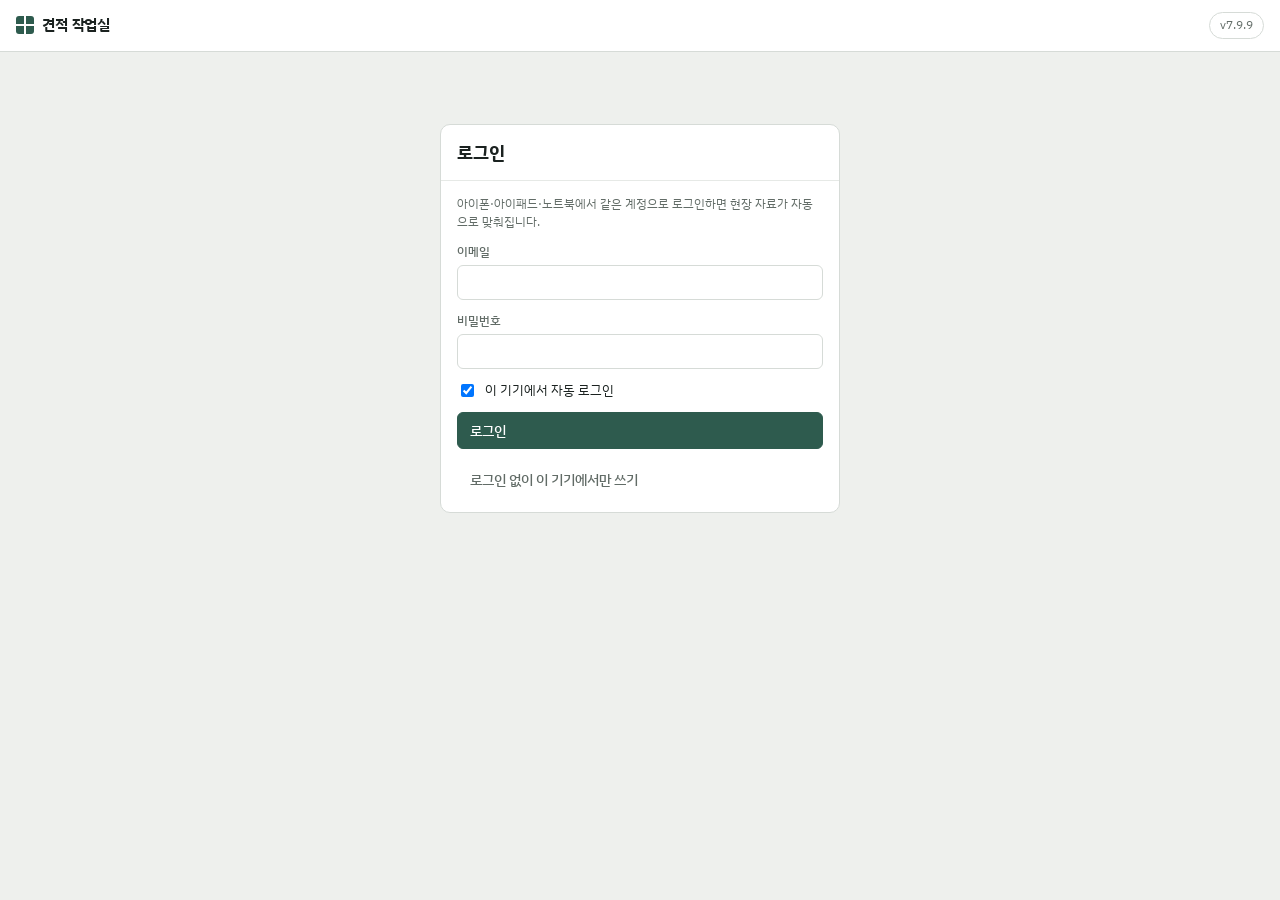
<file: index.html>
<!doctype html>
<html lang="ko">
<head>
<meta charset="utf-8">
<meta name="viewport" content="width=device-width,initial-scale=1,viewport-fit=cover">
<title>견적 작업실</title>
<!-- 예전에 보낸 공유 링크(?s=...)도 가벼운 손님 화면으로 보냅니다.
     무거운 앱을 받기 전에 바로 넘어가므로 카톡 같은 앱 안에서도 잘 열립니다. -->
<script>
(function(){
  try{
    var s=new URLSearchParams(location.search).get('s');
    if(s) location.replace('share.html?s='+encodeURIComponent(s));
  }catch(e){}
})();
</script>
<meta name="theme-color" content="#2E5B4E">
<meta name="apple-mobile-web-app-capable" content="yes">
<meta name="mobile-web-app-capable" content="yes">
<meta name="apple-mobile-web-app-status-bar-style" content="default">
<meta name="apple-mobile-web-app-title" content="견적 작업실">
<link rel="manifest" href="manifest.webmanifest">
<link rel="icon" href="icons/icon-192.png">
<link rel="apple-touch-icon" href="icons/apple-touch-icon.png">
<link rel="preconnect" href="https://fonts.googleapis.com">
<link rel="preconnect" href="https://fonts.gstatic.com" crossorigin>
<!-- 글꼴은 늦게 와도 화면이 먼저 뜨게 합니다 -->
<link rel="stylesheet" href="https://fonts.googleapis.com/css2?family=IBM+Plex+Sans+KR:wght@400;500;600;700&family=Nanum+Myeongjo:wght@700;800&display=swap" media="print" onload="this.media='all'">
<link rel="stylesheet" href="styles.css">
</head>
<body>
<header class="top">
  <div class="top-in">
    <button class="brand" data-act="homeList" title="전체 현장 목록 보기"><i aria-hidden="true"></i>견적 작업실</button>
    <nav class="tabs" role="tablist" id="tabs" hidden>
      <button class="tab" role="tab" data-act="view" data-v="home" id="tab-home"><svg viewBox="0 0 24 24" aria-hidden="true"><path d="M4 11l8-7 8 7"/><path d="M6 10v10h12V10"/></svg>현장</button>
      <button class="tab" role="tab" data-act="view" data-v="est" id="tab-est"><svg viewBox="0 0 24 24" aria-hidden="true"><path d="M5 3h10l4 4v14H5z"/><path d="M8 11h8M8 15h8M8 7h4"/></svg>견적</button>
      <button class="tab" role="tab" data-act="view" data-v="sched" id="tab-sched"><svg viewBox="0 0 24 24" aria-hidden="true"><rect x="3" y="5" width="18" height="16" rx="2"/><path d="M3 10h18M8 3v4M16 3v4"/></svg>일정</button>
      <button class="tab" role="tab" data-act="view" data-v="gal" id="tab-gal"><svg viewBox="0 0 24 24" aria-hidden="true"><rect x="3" y="5" width="18" height="14" rx="2"/><circle cx="8.5" cy="10" r="1.5"/><path d="M21 16l-5-5-5 5-2-2-5 5"/></svg>사진</button>
      <button class="tab" role="tab" data-act="view" data-v="vend" id="tab-vend"><svg viewBox="0 0 24 24" aria-hidden="true"><path d="M4 20V10M10 20V4M16 20v-7M22 20H2"/></svg>분석</button>
      <button class="tab" role="tab" data-act="view" data-v="set" id="tab-set"><svg viewBox="0 0 24 24" aria-hidden="true"><circle cx="12" cy="12" r="3"/><path d="M12 2v3M12 19v3M2 12h3M19 12h3M4.9 4.9l2.1 2.1M17 17l2.1 2.1M4.9 19.1L7 17M17 7l2.1-2.1"/></svg>설정</button>
    </nav>
    <div class="topbar-sync" id="topSync" hidden>
      <button class="mini-btn" id="btnUpdate" data-act="topUpdate" title="눌러서 새 버전 확인"></button>
    </div>
  </div>
</header>
<div class="update-bar" id="updateBar" hidden>새 버전이 있습니다. <button class="btn sm pri" data-act="applyUpdate">지금 적용</button></div>
<main class="wrap" id="app"><div class="empty"><span class="spin"></span> 불러오는 중</div></main>
<input type="file" id="filePhoto" accept="image/*" hidden>
<input type="file" id="fileSheet" accept="image/*" multiple hidden>
<input type="file" id="fileVendorSheet" accept="image/*,.pdf,application/pdf" multiple hidden>
<input type="file" id="fileExcel" multiple accept=".xlsx,.xlsm,.pdf,application/pdf,image/*,application/vnd.openxmlformats-officedocument.spreadsheetml.sheet" hidden>
<input type="file" id="fileBackup" accept="application/json,.json" hidden>
<input type="file" id="filePlan" multiple hidden>
  <input type="file" id="fileRead" accept=".xlsx,.xlsm,.pdf,application/pdf,image/*" hidden>

<!-- 라이브러리를 앱 안에 두어 바깥 주소가 막혀도 열립니다 (카톡 인앱 브라우저 등) -->
<script src="vendor/supabase.js"></script>
<script src="config.js"></script>
<script type="module" src="app.js"></script>
</body>
</html>
</file>
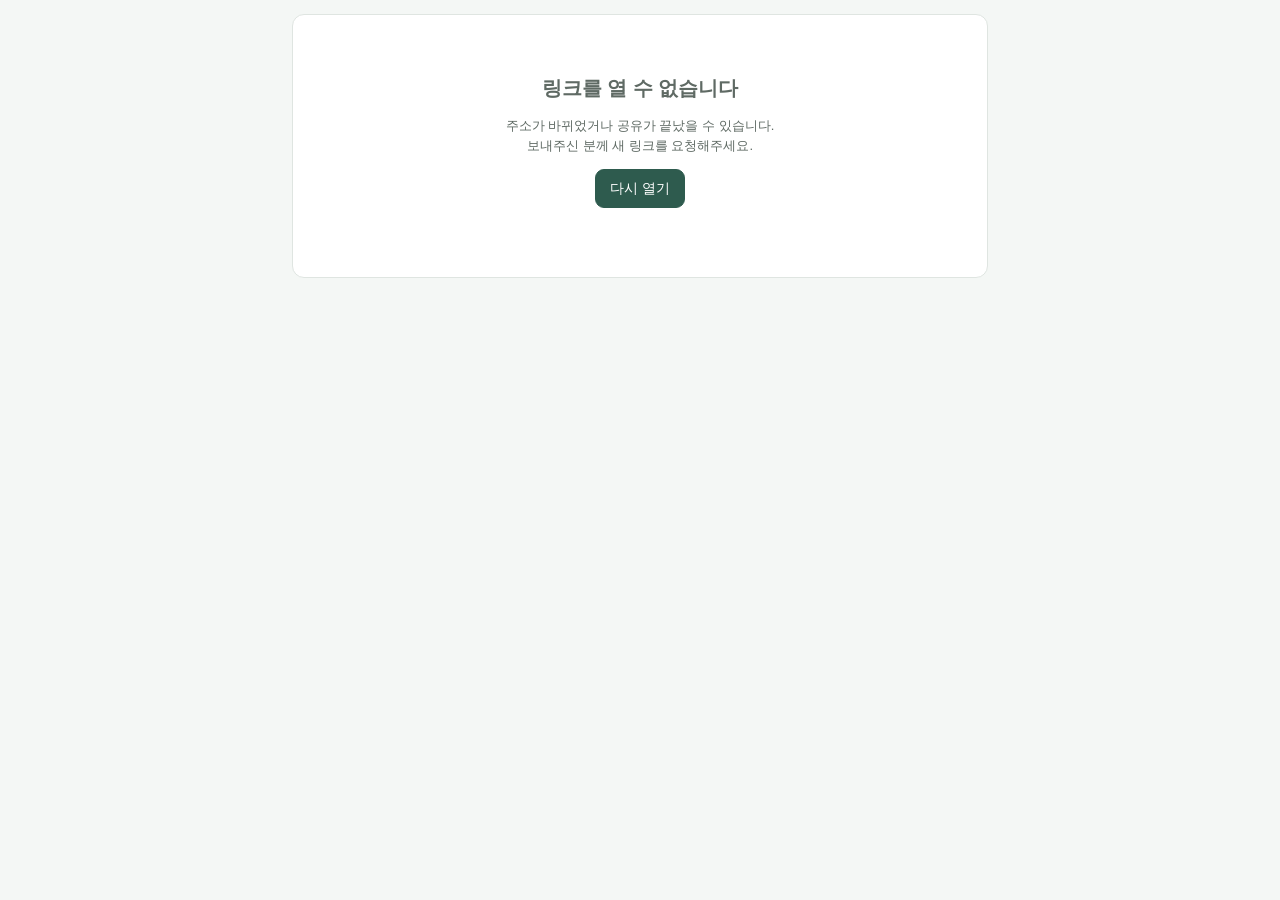
<file: share.html>
<!doctype html>
<html lang="ko">
<head>
<meta charset="utf-8">
<meta name="viewport" content="width=device-width,initial-scale=1,viewport-fit=cover">
<title>공사 일정 안내</title>
<meta name="theme-color" content="#2E5B4E">
<!-- 카카오톡·문자에 링크를 붙였을 때 보이는 미리보기 카드.
     카톡은 이 파일을 그대로 읽기만 하고 화면을 그리지는 않아서,
     현장 이름은 여기에 넣을 수 없습니다 (현장마다 파일이 따로 있어야 합니다). -->
<meta name="description" content="공정 일정과 현장 사진을 확인하실 수 있습니다.">
<meta property="og:type" content="website">
<meta property="og:title" content="공사 일정 안내">
<meta property="og:description" content="공정 일정과 현장 사진을 확인하실 수 있습니다.">
<meta property="og:image" content="https://v282vhr5sm-stack.github.io/interior-estimate/icons/icon-512.png">
<meta property="og:locale" content="ko_KR">
<!-- 이 파일 하나로 끝납니다. 바깥에서 받아오는 글꼴·라이브러리가 없어서
     카카오톡 같은 앱 안 브라우저에서도 그냥 열립니다. -->
<style>
:root{--ink:#16201b;--mut:#5f6a64;--line:#dfe5e1;--line2:#eef2ef;--surface:#fff;--bg:#f4f7f5;
  --accent:#2e5b4e;--warn:#f59e0b;--good:#2f9e6e}
*{box-sizing:border-box}
body{margin:0;background:var(--bg);color:var(--ink);
  font-family:-apple-system,BlinkMacSystemFont,"Apple SD Gothic Neo","Malgun Gothic",sans-serif;
  font-size:15px;line-height:1.5;-webkit-text-size-adjust:100%}
.wrap{max-width:720px;margin:0 auto;padding:14px 12px 40px;display:flex;flex-direction:column;gap:12px}
.card{background:var(--surface);border:1px solid var(--line);border-radius:12px;padding:14px}
h1{font-size:20px;margin:4px 0 6px}
h2{font-size:15px;margin:0 0 10px}
.eyebrow{font-size:12px;color:var(--mut);letter-spacing:.02em}
.muted{color:var(--mut)}
.small{font-size:13px}
.row{display:flex;align-items:center;gap:8px;flex-wrap:wrap}
.badge{display:inline-block;background:var(--line2);border-radius:999px;padding:2px 9px;font-size:12px;white-space:nowrap}
.badge.warn{background:#fdf1dc;color:#8a5a06}
.badge.good{background:#e4f5ec;color:#1d6b4b}
.note{background:#fbfdfc;border:1px solid var(--line2);border-radius:9px;padding:10px 12px;margin:10px 0 0;white-space:pre-wrap}
/* 일정표 */
.gx{overflow-x:auto;-webkit-overflow-scrolling:touch}
.gx table{border-collapse:collapse;font-size:12px}
.gx th,.gx td{border-bottom:1px solid var(--line2);padding:0}
.gx th.d{min-width:30px;text-align:center;font-weight:600;color:var(--mut);padding:4px 0;cursor:pointer}
.gx th.d.sel{background:var(--accent);color:#fff;border-radius:6px 6px 0 0}
.gx th.d.wk{color:#c2564c}
.gx td.n{padding:5px 10px 5px 2px;white-space:nowrap;font-size:13px;position:sticky;left:0;background:var(--surface)}
.gx td.c{height:26px}
.gx td.c i{display:block;height:16px;background:var(--line2);border-radius:3px;position:relative}
.gx td.c .bl{position:absolute;left:4px;top:50%;transform:translateY(-50%);font-size:10px;font-weight:700;
  color:#1d6b4b;white-space:nowrap;z-index:1;pointer-events:none}
.gx td.c.on i{background:#bcd9cb}
.gx td.c.s i{border-radius:7px 0 0 7px}
.gx td.c.e i{border-radius:0 7px 7px 0}
.gx td.c.today i{box-shadow:inset 0 0 0 2px var(--accent)}
.gx td.c.on,.gx td.n{cursor:pointer}
.gx th.d.inr{background:#f3c87a;color:#6b3f03;font-weight:800;border-radius:6px 6px 0 0}
.gx tr.on td.n{color:#8a5a06;font-weight:700}
.gx td.c.pickd i{background:#e08c1a;box-shadow:0 0 0 2px #a9630a}
.gx td.c.pickd .bl{color:#fff}
.gx tr.on td.n{background:#f6e2c4;border-radius:6px}
.gx tr.on td{background:#fde3ba}
.gx td.c.col{background:#fdf1dd}
.gx tr.on td.n{background:#f0bf72;color:#5a3400}
.gxinfo{font-size:12px;color:var(--mut);margin:0 0 8px}
.gxinfo.on{color:#8a5a06;font-weight:700}
/* 그날 작업 */
.dayp{border-top:1px solid var(--line2);margin-top:12px;padding-top:12px}
.tl{list-style:none;margin:8px 0 0;padding:0;display:flex;flex-direction:column;gap:6px}
.tl li{border:1px solid var(--line);border-radius:10px;padding:10px;cursor:pointer;background:var(--surface)}
.tl li.on{border-color:var(--accent);box-shadow:inset 3px 0 0 var(--accent)}
.tl b{font-size:14px}
.go{color:var(--mut);font-size:12px;margin-left:auto}
.det{margin-top:10px;border:1px solid var(--line);border-radius:10px;padding:12px;background:#fbfdfc}
.ph{display:grid;grid-template-columns:repeat(auto-fill,minmax(140px,1fr));gap:10px;margin-top:10px}
.ph figure{margin:0;border:1px solid var(--line);border-radius:9px;overflow:hidden;background:var(--surface)}
.ph img{width:100%;aspect-ratio:4/3;object-fit:cover;display:block}
.ph figcaption{padding:7px 8px;font-size:12px}
.ph a.file{display:flex;align-items:center;justify-content:center;height:90px;text-decoration:none;color:var(--accent);font-weight:600;background:var(--line2)}
.btn{border:1px solid var(--line);background:var(--surface);border-radius:9px;padding:8px 14px;font:inherit;font-size:14px;cursor:pointer;color:var(--ink)}
.btn.pri{background:var(--accent);border-color:var(--accent);color:#fff}
.mid{text-align:center;padding:40px 16px;color:var(--mut)}
.shot{display:block;width:100%;padding:0;border:0;background:none;cursor:zoom-in}
body.noscroll{overflow:hidden;position:fixed;width:100%}
.lb{position:fixed;inset:0;z-index:90;background:rgba(8,12,10,.94);display:grid;
  grid-template-columns:auto 1fr auto;align-items:center;gap:8px;
  padding:max(14px,env(safe-area-inset-top)) 10px calc(18px + env(safe-area-inset-bottom))}
.lb-img{grid-column:2;max-width:100%;max-height:78vh;margin:0 auto;object-fit:contain;display:block;border-radius:8px}
.lb-x{position:absolute;top:calc(10px + env(safe-area-inset-top));right:12px;
  width:46px;height:46px;border-radius:50%;border:0;background:rgba(255,255,255,.2);color:#fff;
  font-size:20px;line-height:1;cursor:pointer;z-index:2}
.lb-x:active{background:rgba(255,255,255,.34)}
.lb-nav{width:44px;height:74px;border:0;border-radius:10px;background:rgba(255,255,255,.14);
  color:#fff;font-size:26px;line-height:1;cursor:pointer}
.lb-nav.p{grid-column:1}.lb-nav.n{grid-column:3}
.lb-cap{position:absolute;left:0;right:0;bottom:calc(14px + env(safe-area-inset-bottom));
  color:#fff;text-align:center;font-size:13px;padding:0 16px;line-height:1.5}
.foot{text-align:center;font-size:12px;color:var(--mut);padding-top:6px}
@media (prefers-color-scheme:dark){
  :root{--ink:#e8eeea;--mut:#a4b0aa;--line:#31403a;--line2:#26322d;--surface:#1b2420;--bg:#141b18}
  .gx td.c i{background:#26322d}.gx td.c.on i{background:#39614f}
  .note,.det{background:#1e2823}
}
/* 공정 일정표 (엑셀 모양) */
.shw{overflow-x:auto;-webkit-overflow-scrolling:touch;margin-top:10px}
table.sh{border-collapse:collapse;table-layout:fixed}
table.sh th,table.sh td{border:1px solid var(--line2);padding:0;text-align:center;font-size:12px}
table.sh th.hcorner{background:#FBE9D8;color:#8A5A20;font-weight:700;font-size:12.5px}
table.sh col.cno{width:30px} table.sh col.cname{width:132px} table.sh col.cday{width:32px}
table.sh th.hday{background:var(--surface);font-weight:700;height:22px;cursor:pointer}
table.sh th.hwd{height:19px;font-weight:700;color:var(--mut);cursor:pointer}
table.sh th.sat,table.sh td.sat{background:#DCEBF7}
table.sh th.sun,table.sh td.sun{background:#F8DEDA}
table.sh th.sat,table.sh th.sun{color:#1B2220}
table.sh th.tdy{box-shadow:inset 0 -3px 0 var(--accent)}
table.sh th.seld{background:var(--accent);color:#fff}
table.sh td.cell{height:32px;position:relative;background:var(--surface)}
table.sh tr:nth-child(even) td.cell{background:rgba(0,0,0,.025)}
table.sh td.no{background:var(--surface);font-weight:700;color:var(--mut)}
table.sh td.nm{background:var(--surface);text-align:left;padding:5px 7px;font-weight:600;font-size:12.5px;white-space:nowrap;overflow:hidden;text-overflow:ellipsis}
table.sh .bar{position:absolute;left:0;top:3px;height:9px;border-radius:2px;background:#1A7AC4;z-index:2;cursor:pointer}
table.sh .bar.done{opacity:.45}
table.sh .bar.on{box-shadow:0 0 0 2px var(--ink,#1B2220)}
table.sh .lab{position:absolute;top:13px;left:1px;z-index:2;font-size:11px;font-weight:700;white-space:nowrap;padding:1px 2px}
@media(prefers-color-scheme:dark){
  table.sh th.hcorner{background:#3a2f22;color:#e8c89a}
  table.sh th.sat,table.sh td.sat{background:#1e2c38}
  table.sh th.sun,table.sh td.sun{background:#36231f}
  table.sh th.sat,table.sh th.sun{color:#e7ece9}
  table.sh tr:nth-child(even) td.cell{background:rgba(255,255,255,.03)}
}
.fgh{font-size:13px;font-weight:700;margin:14px 0 7px;padding-bottom:5px;border-bottom:1px solid var(--line2);display:flex;align-items:center;gap:6px;flex-wrap:wrap}
.gtag{font-size:10.5px;font-weight:800;padding:1px 7px;border-radius:999px;background:var(--line2);color:var(--mut)}
.fgrp{border:1px solid var(--line2);border-radius:10px;margin-top:10px;overflow:hidden}
.fgrp>summary{cursor:pointer;list-style:none;margin:0;padding:10px 12px;border-bottom:0;background:var(--surface)}
.fgrp>summary::-webkit-details-marker{display:none}
.fgrp>summary::after{content:'▾';margin-left:auto;color:var(--mut);font-size:12px;transition:transform .15s}
.fgrp[open]>summary{border-bottom:1px solid var(--line2)}
.fgrp[open]>summary::after{transform:rotate(180deg)}
.fgrp>.ph{padding:10px 12px 12px}
.fgh:first-of-type{margin-top:10px}
</style>
</head>
<body>
<div class="wrap" id="app"><div class="mid">불러오는 중…</div></div>
<script>
(function(){
  var SB='https://wcxowlhcneuyiwyxtisq.supabase.co';
  var KEY='sb_publishable_ydS1XaRSe8qt2kskvA_Q4A_AydWqvB6';
  var app=document.getElementById('app');
  /* 현장별로 따로 만들어 올리는 파일에는 아래에 토큰이 박혀 나갑니다.
     그 경우 주소에 ?s=... 가 없어도 열립니다. */
  var FIXED_TOKEN='';
  var token=FIXED_TOKEN||new URLSearchParams(location.search).get('s')||'';
  var P=null, SELD='', SELT='', SELB='';
  var WD=['일','월','화','수','목','금','토'], DAY=86400000;

  function esc(s){return String(s==null?'':s).replace(/[&<>"']/g,function(c){
    return {'&':'&amp;','<':'&lt;','>':'&gt;','"':'&quot;',"'":'&#39;'}[c];});}
  function dnum(s){ if(!s) return 0; var m=String(s).match(/^(\d{4})-(\d{2})-(\d{2})$/); return m?Date.UTC(+m[1],+m[2]-1,+m[3]):0; }
  function dstr(n){ var d=new Date(n); return d.getUTCFullYear()+'-'+String(d.getUTCMonth()+1).padStart(2,'0')+'-'+String(d.getUTCDate()).padStart(2,'0'); }
  function todayN(){ var d=new Date(); return Date.UTC(d.getFullYear(),d.getMonth(),d.getDate()); }
  function isImg(f){ return /^image\//.test(f.type||'') || /\.(jpe?g|png|gif|webp|heic)$/i.test(f.name||''); }

  function show(html){ app.innerHTML=html; }
  function fail(net,msg){
    show('<div class="card"><div class="mid">'
      + (net ? '<h1>잠시 연결이 안 됩니다</h1><p class="small">인터넷이 잠깐 끊겼거나,<br>일정 서버가 잠시 멈춰 있을 수 있습니다.<br>계속 안 열리면 보내주신 분께 알려주세요.</p>'
             : '<h1>링크를 열 수 없습니다</h1><p class="small">주소가 바뀌었거나 공유가 끝났을 수 있습니다.<br>보내주신 분께 새 링크를 요청해주세요.</p>')
      + '<p style="margin-top:14px"><button class="btn pri" onclick="location.reload()">다시 열기</button></p>'
      + (msg?'<p class="small muted" style="margin-top:10px">('+esc(msg)+')</p>':'')
      + '</div></div>');
  }

  function load(){
    if(!token){ fail(false,''); return; }
    var xhr=new XMLHttpRequest();                      // 오래된 브라우저에서도 확실하게
    xhr.open('POST', SB+'/rest/v1/rpc/get_share', true);
    xhr.setRequestHeader('apikey', KEY);
    xhr.setRequestHeader('Content-Type','application/json');
    xhr.timeout=20000;
    xhr.onload=function(){
      if(xhr.status<200||xhr.status>=300){ fail(false,'서버 '+xhr.status); return; }
      try{ P=JSON.parse(xhr.responseText); }catch(e){ fail(false,'응답을 읽지 못했습니다'); return; }
      if(!P){ fail(false,''); return; }
      paint();
    };
    xhr.onerror=function(){ fail(true,''); };
    xhr.ontimeout=function(){ fail(true,'시간 초과'); };
    xhr.send(JSON.stringify({p_token:token}));
  }

  /* 공정 일정표 — 보내주신 그대로, 보기만 됩니다 */
  function shTable(tasks){
    var rows=P.rows||[], i, ds=[];
    tasks.forEach(function(t){ var a=dnum(t.start); if(a) ds.push(a); var b=dnum(t.end); if(b) ds.push(b); });
    if(!ds.length) return '';
    /* 일정이 있는 날짜만 — 앞뒤 빈 칸은 안 보입니다 */
    var from=Math.min.apply(null,ds), to=Math.max.apply(null,ds);
    var st=from, n=Math.round((to-from)/DAY)+1;
    if(n<1) n=1; if(n>400) n=400;
    var D=[]; for(i=0;i<n;i++){ var d=new Date(st+i*DAY); D.push({i:i,d:d,wd:d.getUTCDay(),key:dstr(st+i*DAY)}); }
    var tN=todayN(), tKey=dstr(tN);
    var wc=function(w){ return w===0?' sun':w===6?' sat':''; };
    var h='<colgroup><col class="cno"><col class="cname">';
    for(i=0;i<n;i++) h+='<col class="cday">';
    h+='</colgroup>';
    h+='<tr><th class="hcorner" rowspan="2" colspan="2">공 정 내 용</th>';
    D.forEach(function(x){
      h+='<th class="hday'+wc(x.wd)+(x.key===tKey?' tdy':'')+(x.key===SELD?' seld':'')+'" data-day="'+x.key+'">'
        + ((x.i===0||x.d.getUTCDate()===1)?(x.d.getUTCMonth()+1)+'.'+x.d.getUTCDate():x.d.getUTCDate())+'</th>';
    });
    h+='</tr><tr>';
    D.forEach(function(x){ h+='<th class="hwd'+wc(x.wd)+(x.key===SELD?' seld':'')+'" data-day="'+x.key+'">'+WD[x.wd]+'</th>'; });
    h+='</tr>';
    var num=0;
    (rows.length?rows:['']).forEach(function(nm,ri){
      var no=String(nm||'').replace(/^\s+|\s+$/g,'')?++num:'';
      h+='<tr><td class="no">'+no+'</td><td class="nm">'+esc(nm||'')+'</td>';
      D.forEach(function(x){
        var inner='';
        tasks.forEach(function(t){
          if((t.row|0)!==ri) return;
          var a=dnum(t.start); if(!a) return;
          var b=dnum(t.end)||a;
          var s0=Math.round((a-st)/DAY), e0=Math.round((b-st)/DAY);
          if(e0<0||s0>n-1) return;
          var s2=Math.max(0,s0), e2=Math.min(n-1,e0);
          if(s2!==x.i) return;
          var w=e2-s2+1;
          inner+='<span class="bar'+(t.status==='완료'?' done':'')+(t.id===SELB?' on':'')
            +'" style="width:calc('+(w*100)+'% + '+(w-1)+'px)" data-bar="'+esc(t.id)+'" title="'+esc(t.name||'')+'"></span>';
          if(t.name&&t.id===SELB) inner+='<span class="lab" data-bar="'+esc(t.id)+'">'+esc(t.name)+'</span>';
        });
        h+='<td class="cell'+wc(x.wd)+'" data-day="'+x.key+'">'+inner+'</td>';
      });
      h+='</tr>';
    });
    return '<div class="shw"><p class="small muted" style="margin:0 0 7px">색 막대를 누르면 어느 업체인지 보입니다.</p><table class="sh">'+h+'</table></div>';
  }

  function paint(){
    if(P.closed){
      show('<div class="card"><div class="mid"><h1>공사가 끝났습니다</h1>'
        +'<p>'+esc((P.site&&P.site.name)||'')+(P.endedAt?' · '+esc(P.endedAt)+' 준공':'')+'</p>'
        +'<p class="small">그동안 협조해주셔서 감사합니다.</p></div></div>');
      return;
    }
    var s=P.site||{}, tasks=P.tasks||[], co=P.company||{};
    if(s.name) document.title=s.name+' 공사 일정';   // 열고 나면 제목에 현장 이름이 나옵니다
    var h='<section class="card">'
      +'<div class="eyebrow">공사 일정 안내</div><h1>'+esc(s.name||'현장')+'</h1>'
      +'<div class="small muted">'+esc([s.address, s.client?s.client+' 님':''].filter(Boolean).join(' · '))+'</div>'
      +'<div class="row" style="margin-top:10px">'
      + (s.from?'<span class="badge">'+esc(s.from)+' ~ '+esc(s.to)+'</span>':'')
      + '<span class="badge good">진행률 '+(s.progress||0)+'%</span></div>'
      + (s.note?'<div class="note">'+esc(s.note)+'</div>':'')
      +'</section>';

    h+='<section class="card"><h2>공정 일정 <span class="small muted" style="font-weight:400">보기 전용</span></h2>';
    var ds=tasks.map(function(t){return dnum(t.start);}).filter(Boolean)
      .concat(tasks.map(function(t){return dnum(t.end);}).filter(Boolean));
    if(!ds.length){ h+='<p class="small muted">아직 등록된 일정이 없습니다.</p>'; }
    else if((P.rows||[]).length){
      h+=shTable(tasks);
      if(SELB){
        var bt=null; tasks.forEach(function(t){ if(t.id===SELB) bt=t; });
        if(bt){
          var bd=function(k){ var ms=dnum(k); if(!ms) return ''; var x=new Date(ms);
            return (x.getUTCMonth()+1)+'월 '+x.getUTCDate()+'일('+WD[x.getUTCDay()]+')'; };
          var bdt=bd(bt.start)+((bt.end&&bt.end!==bt.start)?' ~ '+bd(bt.end):'');
          var shots=(P.files||[]).filter(function(f){ return f.taskId===bt.id && isImg(f); });
          h+='<div class="dayp"><div class="row"><b>'+esc(((P.rows||[])[bt.row|0]||'')+(bt.name?' · '+bt.name:''))+'</b>'
            +'<span class="small muted">'+esc(bdt)+'</span>'
            +'<span style="margin-left:auto"></span><button class="btn" data-bar="">닫기</button></div>'
            + (shots.length
               ? '<div class="ph" style="margin-top:10px">'+shots.map(function(f,i){
                   return '<figure><button class="shot" data-shot="'+i+'"><img src="'+esc(f.url)+'" alt="" loading="lazy"></button>'
                     +(f.memo?'<figcaption class="muted">'+esc(f.memo)+'</figcaption>':'')+'</figure>'; }).join('')+'</div>'
               : '<p class="small muted" style="margin:10px 0 0">이 공정에 올라온 사진이 없습니다.</p>')
            +'</div>';
        }
      }
      h+= SELD ? dayPanel(tasks) : (SELB?'':'<p class="small muted" style="margin:12px 0 0">공정 막대나 날짜를 누르면 그 작업과 사진을 볼 수 있습니다.</p>');
    }
    else{
      var from=Math.min.apply(null,ds), to=Math.max.apply(null,ds), tN=todayN();
      var cols=[]; for(var d=from; d<=to; d+=DAY) cols.push(d);
      /* 같은 공정은 몇 차수든 한 줄로 모읍니다 (앱 화면과 똑같이) */
      var baseName=function(n){ return String(n||'').replace(/\s*\d+\s*차$/,'').trim(); };
      var keyOf=function(t){ return t.proc||baseName(t.name)||t.id; };
      var groups=[], gmap={};
      tasks.forEach(function(t){
        if(!dnum(t.start)) return;
        var k=keyOf(t);
        if(!gmap[k]){ gmap[k]={k:k,name:baseName(t.name)||t.name,items:[]}; groups.push(gmap[k]); }
        gmap[k].items.push(t);
      });
      /* 누른 막대의 기간 (그 날짜만 다른 색) */
      var pickT=null;
      if(SELB) tasks.forEach(function(t){ if(t.id===SELB&&dnum(t.start)) pickT=t; });
      var inB=function(d){ if(!pickT) return false; var a=dnum(pickT.start), b=dnum(pickT.end)||a; return d>=a&&d<=b; };
      var fmtD=function(k){ var ms=dnum(k); if(!ms) return String(k||''); var x=new Date(ms); return (x.getUTCMonth()+1)+'월 '+x.getUTCDate()+'일('+WD[x.getUTCDay()]+')'; };
      var dtxt=function(t){ var s=fmtD(t.start), e=(t.end&&t.end!==t.start)?fmtD(t.end):''; return e?s+' ~ '+e:s; };
      var infoTxt = pickT ? (baseName(pickT.name)||pickT.name)+' · '+dtxt(pickT)+(pickT.memo?' · '+pickT.memo:'')
        : SELD ? fmtD(SELD) : '';
      h+= infoTxt ? '<div class="gxinfo on">'+esc(infoTxt)+'</div>'
        : '<div class="gxinfo">공정 이름이나 막대, 날짜를 누르면 그 날짜가 여기에 보입니다</div>';
      h+='<div class="gx"><table><thead><tr><th></th>';
      cols.forEach(function(d){ var dt=new Date(d), w=dt.getUTCDay();
        h+='<th class="d'+(dstr(d)===SELD?' sel':'')+(inB(d)?' inr':'')+(w===0||w===6?' wk':'')+'" data-day="'+dstr(d)+'">'
          + dt.getUTCDate()+'<br>'+WD[w]+'</th>'; });
      h+='</tr></thead><tbody>';
      groups.forEach(function(g){
        h+='<tr'+(pickT&&keyOf(pickT)===g.k?' class="on"':'')+'><td class="n" data-bar="'+esc(g.items[0].id)+'">'+esc(g.name)+'</td>';
        cols.forEach(function(d){
          /* 이 날에 걸친 차수를 찾습니다 */
          var hit=null;
          for(var i=0;i<g.items.length;i++){
            var t=g.items[i], a=dnum(t.start), b=dnum(t.end)||a;
            if(a&&d>=a&&d<=b){ hit={t:t,a:a,b:b}; break; }
          }
          if(!hit){ h+='<td class="c'+(inB(d)?' col':'')+'"><i></i></td>'; return; }
          /* 메모를 적었으면 그 차수 막대 안에 보여줍니다 */
          var lab=(d===hit.a&&hit.t.memo)?'<span class="bl">'+esc(hit.t.memo)+'</span>':'';
          h+='<td class="c on'+(d===hit.a?' s':'')+(d===hit.b?' e':'')+(d===tN?' today':'')+(hit.t.id===SELB?' pickd':'')+(inB(d)?' col':'')
            +'" data-bar="'+esc(hit.t.id)+'" title="'+esc(hit.t.name)+(hit.t.memo?' · '+esc(hit.t.memo):'')+' — 눌러서 날짜 보기"><i>'+lab+'</i></td>';
        });
        h+='</tr>';
      });
      h+='</tbody></table></div>';
      h+= SELD ? dayPanel(tasks) : '<p class="small muted" style="margin:12px 0 0">날짜를 누르면 그날 작업과 사진을 볼 수 있습니다.</p>';
    }
    h+='</section>';

    /* 받아보신 자료 — 작업에 붙지 않은 파일 (견적서, 공통 도면 등) */
    /* 공정에 넣은 사진은 그 공정을 눌렀을 때만 나옵니다.
       아래에는 공정에 안 넣은 것(폴더 묶음)만 보여줍니다. */
    var all=(P.files||[]).filter(function(f){ return !f.taskId; });
    if(all.length){
      var groups=[], used={};
      (P.folders||[]).forEach(function(fd){
        var list=[];
        all.forEach(function(f,i){ if(!used[i] && (f.folderId||'')===fd.id){ list.push(f); used[i]=1; } });
        if(list.length) groups.push({name:fd.name||'사진', tag:'폴더', list:list});
      });
      var rest=all.filter(function(f,i){ return !used[i]; });
      if(rest.length) groups.push({name: groups.length?'그 밖의 자료':'사진', tag:'', list:rest});
      var np=all.filter(isImg).length;
      h+='<section class="card"><h2>사진'+(np?' <span class="small muted" style="font-weight:400">'+np+'장</span>':'')+'</h2>';
      groups.forEach(function(g){
        var fold = g.tag==='폴더';                 // 폴더는 늘 접어 둡니다
        h+= fold ? '<details class="fgrp"><summary class="fgh">'
                     +'<span class="gtag">폴더</span>'+esc(g.name)
                     +' <span class="small muted">'+g.list.length+'장</span></summary><div class="ph">'
                 : '<div class="fgh">'+esc(g.name)+' <span class="small muted">'+g.list.length+'장</span></div><div class="ph">';
        g.list.forEach(function(f){
          var i=all.indexOf(f);
          if(isImg(f)){
            h+='<figure><button class="shot" data-ashot="'+i+'"><img src="'+esc(f.url)+'" alt="" loading="lazy"></button>'
              +(f.memo?'<figcaption class="muted">'+esc(f.memo)+'</figcaption>':'')+'</figure>';
          }else{
            h+='<figure><a class="file" href="'+esc(f.url)+'" target="_blank" rel="noopener">열기</a>'
              +'<figcaption class="muted">'+esc(f.name||'')+'</figcaption></figure>';
          }
        });
        h+= fold ? '</div></details>' : '</div>';
      });
      h+='</section>';
    }

    h+='<p class="foot">'+esc(co.name||'')+(co.phone?' · '+esc(co.phone):'')+'<br>이 화면은 보기 전용입니다. 문의는 담당자에게 연락해주세요.</p>';
    show(h);
  }

  function dayPanel(tasks){
    var d=dnum(SELD), dt=new Date(d);
    var items=tasks.filter(function(t){ var a=dnum(t.start), b=dnum(t.end)||a; return a&&d>=a&&d<=b; });
    var h='<div class="dayp"><div class="row"><b>'+(dt.getUTCMonth()+1)+'월 '+dt.getUTCDate()+'일 ('+WD[dt.getUTCDay()]+') 작업</b>'
      +'<span class="small muted">'+(items.length?items.length+'건':'작업 없음')+'</span>'
      +'<span style="margin-left:auto"></span><button class="btn" data-day="">닫기</button></div>';
    if(!items.length) h+='<p class="small muted" style="margin:10px 0 0">이 날은 잡힌 작업이 없습니다.</p>';
    else{
      h+='<ul class="tl">';
      items.forEach(function(t){
        h+='<li class="'+(SELT===t.id?'on':'')+'" data-task="'+esc(t.id)+'"><div class="row">'
          
          +'<b>'+esc(((P.rows||[])[t.row|0]||'')+(t.name?' · '+t.name:''))+'</b>'
          +(t.worker?'<span class="small muted">'+esc(t.worker)+'</span>':'')
          +'<span class="go">'+(SELT===t.id?'▾':'사진·안내 ›')+'</span></div>'
          + (SELT===t.id?detail(t):'') +'</li>';
      });
      h+='</ul>';
    }
    return h+'</div>';
  }

  function detail(t){
    var files=(P.files||[]).filter(function(f){ return f.taskId===t.id; });
    var imgs=files.filter(isImg), docs=files.filter(function(f){ return !isImg(f); });
    var h='<div class="det"><div class="small muted">'+esc(t.start||'')
      + (t.end&&t.end!==t.start?' ~ '+esc(t.end):'')+'</div>';
    if(t.memo && P.showMemo!==false) h+='<div class="note">'+esc(t.memo)+'</div>';
    if(imgs.length){
      h+='<div class="ph">';
      imgs.forEach(function(f,i){
        h+='<figure><button class="shot" data-shot="'+i+'"><img src="'+esc(f.url)+'" alt="" loading="lazy"></button>'
          + (f.memo?'<figcaption><b>'+esc(f.memo)+'</b></figcaption>':'')+'</figure>';
      });
      h+='</div>';
    } else h+='<p class="small muted" style="margin:10px 0 0">이 작업에 올라온 사진이 아직 없습니다.</p>';
    if(docs.length){
      h+='<div class="ph">';
      docs.forEach(function(f){
        h+='<figure><a class="file" href="'+esc(f.url)+'" target="_blank" rel="noopener">파일 열기</a>'
          +'<figcaption class="muted">'+esc(f.name||'')+'</figcaption></figure>';
      });
      h+='</div>';
    }
    return h+'</div>';
  }

  /* 크게 보기 — 닫기 단추, 배경 누르기, 좌우 넘기기 */
  var LB=null;
  function openShot(list,i){
    closeShot();
    LB={list:list,i:i};
    var el=document.createElement('div'); el.className='lb'; el.id='lb';
    el.innerHTML='<button class="lb-x" data-lb="x" aria-label="닫기">✕</button>'
      +'<button class="lb-nav p" data-lb="p" aria-label="이전">‹</button>'
      +'<img class="lb-img" alt="">'
      +'<button class="lb-nav n" data-lb="n" aria-label="다음">›</button>'
      +'<div class="lb-cap"></div>';
    document.body.appendChild(el);
    document.body.classList.add('noscroll');
    LB.el=el; drawShot();
  }
  function drawShot(){
    if(!LB) return;
    var f=LB.list[LB.i];
    LB.el.querySelector('.lb-img').src=f.url;
    LB.el.querySelector('.lb-cap').innerHTML=(f.memo?'<b>'+esc(f.memo)+'</b><br>':'')
      +'<span>'+(LB.i+1)+' / '+LB.list.length+'</span>';
    var many=LB.list.length>1;
    LB.el.querySelector('.lb-nav.p').style.visibility=many?'visible':'hidden';
    LB.el.querySelector('.lb-nav.n').style.visibility=many?'visible':'hidden';
  }
  function moveShot(d){ if(!LB) return; LB.i=(LB.i+d+LB.list.length)%LB.list.length; drawShot(); }
  function closeShot(){
    if(!LB) return;
    LB.el.parentNode && LB.el.parentNode.removeChild(LB.el);
    document.body.classList.remove('noscroll');
    LB=null;
  }
  document.addEventListener('keydown', function(ev){
    if(!LB) return;
    if(ev.key==='Escape') closeShot();
    else if(ev.key==='ArrowLeft') moveShot(-1);
    else if(ev.key==='ArrowRight') moveShot(1);
  });
  document.addEventListener('click', function(ev){
    var t=ev.target;
    if(LB){                                  // 크게 보기 중
      var lbBtn=t.closest?t.closest('[data-lb]'):null;
      var k=lbBtn?lbBtn.getAttribute('data-lb'):'';
      if(k==='p'){ moveShot(-1); return; }
      if(k==='n'){ moveShot(1); return; }
      closeShot(); return;                   // ✕ 이든 배경이든 사진이든 누르면 닫힙니다
    }
    var ashot=t.closest?t.closest('[data-ashot]'):null;
    if(ashot){
      var wrapA=ashot.closest('.card');
      var listA=[].slice.call(wrapA.querySelectorAll('[data-ashot]')).map(function(b){
        return {url:b.querySelector('img').src, memo:(b.parentNode.querySelector('figcaption')||{}).textContent||''};
      });
      openShot(listA, [].slice.call(wrapA.querySelectorAll('[data-ashot]')).indexOf(ashot));
      return;
    }
    var dshot=t.closest?t.closest('[data-dshot]'):null;
    if(dshot){
      var wrapD=dshot.closest('.ph');
      var listD=[].slice.call(wrapD.querySelectorAll('[data-dshot]')).map(function(b){
        return {url:b.querySelector('img').src, memo:(b.parentNode.querySelector('figcaption')||{}).textContent||''};
      });
      openShot(listD, [].slice.call(wrapD.querySelectorAll('[data-dshot]')).indexOf(dshot));
      return;
    }
    var shot=t.closest?t.closest('[data-shot]'):null;
    if(shot){
      var wrap=shot.closest('.ph');
      var list=[].slice.call(wrap.querySelectorAll('[data-shot]')).map(function(b){
        return {url:b.querySelector('img').src, memo:(b.parentNode.querySelector('figcaption b')||{}).textContent||''};
      });
      openShot(list, +shot.getAttribute('data-shot'));
      return;
    }
    var barEl=t.closest?t.closest('[data-bar]'):null;
    if(barEl){ var bid=barEl.getAttribute('data-bar')||'';
      SELB = (!bid||bid===SELB)?'':bid;
      if(SELB){ SELD=''; SELT=''; }        // 날짜 고른 것은 풉니다
      paint(); return; }
    var dayEl=t.closest?t.closest('[data-day]'):null;
    if(dayEl){ var v=dayEl.getAttribute('data-day')||'';
      SELD = (!v||v===SELD)?'':v; SELT=''; SELB=''; paint(); return; }
    var li=t.closest?t.closest('[data-task]'):null;
    if(li){ var id=li.getAttribute('data-task');
      SELT = (id===SELT)?'':id; paint();
      if(SELT){ var el=document.querySelector('[data-task="'+id+'"]'); if(el&&el.scrollIntoView) el.scrollIntoView({block:'nearest'}); }
    }
  });

  load();
})();
</script>
</body>
</html>
</file>
<file: styles.css>
:root{
  --bg:#EEF0ED; --surface:#FFFFFF; --surface2:#F6F7F5; --ink:#1B2220; --muted:#626C67; --line:#D6DBD7; --line2:#E6E9E6;
  --accent:#2E5B4E; --accent-ink:#FFFFFF; --accent-weak:#E1EBE6; --warn:#9A6212; --warn-weak:#F7EBD6; --bad:#A23B2C; --good:#2E7A4F; --focus:#3C7A68;
  --shadow:0 1px 2px rgba(20,30,26,.06),0 4px 14px rgba(20,30,26,.05);
  --sans:"IBM Plex Sans KR","Apple SD Gothic Neo","Malgun Gothic",system-ui,sans-serif;
  --tabbar:0px;
  color-scheme:light;
}
@media (prefers-color-scheme: dark){
  :root{
    --bg:#121614; --surface:#1A201D; --surface2:#202724; --ink:#E4EAE6; --muted:#98A39D; --line:#2F3733; --line2:#262D2A;
    --accent:#86BCA9; --accent-ink:#0F1A16; --accent-weak:#223129; --warn:#E0B25E; --warn-weak:#3A2E17; --bad:#E58B7C; --good:#7CC79A; --focus:#86BCA9;
    --shadow:0 1px 2px rgba(0,0,0,.3);
    color-scheme:dark;
  }
}
*{box-sizing:border-box}
html{-webkit-text-size-adjust:100%}
body{margin:0;background:var(--bg);color:var(--ink);font-family:var(--sans);font-size:14px;line-height:1.5;font-variant-numeric:tabular-nums;
  padding-top:env(safe-area-inset-top,0px);-webkit-tap-highlight-color:transparent}
button,input,select,textarea{font:inherit;color:inherit}
img{max-width:100%}
[hidden]{display:none!important}
:focus-visible{outline:2px solid var(--focus);outline-offset:2px}

.top{position:sticky;top:0;z-index:20;background:var(--surface);border-bottom:1px solid var(--line)}
.top-in{max-width:1680px;margin:0 auto;padding:10px max(16px,env(safe-area-inset-right,0px)) 10px max(16px,env(safe-area-inset-left,0px));display:flex;align-items:center;gap:14px}
.brand{font-weight:700;letter-spacing:-.01em;display:flex;align-items:center;gap:8px;white-space:nowrap;border:0;background:transparent;cursor:pointer;padding:4px 6px;margin-left:-6px;border-radius:8px;font-size:15px}
.brand:hover{background:var(--surface2)}
.brand i{display:inline-block;width:18px;height:18px;border-radius:3px;background:
  linear-gradient(90deg,transparent 45%,var(--surface) 45% 55%,transparent 55%),
  linear-gradient(0deg,transparent 45%,var(--surface) 45% 55%,transparent 55%),var(--accent)}
.tabs{display:flex;gap:2px;background:var(--bg);padding:3px;border-radius:8px}
.tab{border:0;background:transparent;padding:6px 12px;border-radius:6px;cursor:pointer;color:var(--muted);font-weight:500;display:flex;align-items:center;gap:6px;white-space:nowrap}
.tab svg{width:16px;height:16px;fill:none;stroke:currentColor;stroke-width:1.7}
.tab[aria-selected="true"]{background:var(--surface);color:var(--ink);box-shadow:var(--shadow)}
.topbar-sync{margin-left:auto;display:flex;align-items:center;gap:6px;flex-wrap:wrap;justify-content:flex-end}
.mini-btn{border:1px solid var(--line);background:var(--surface);border-radius:999px;padding:4px 10px;font-size:12px;
  color:var(--muted);cursor:pointer;white-space:nowrap;font:inherit;font-size:12px;line-height:1.4}
.mini-btn:hover{border-color:var(--accent);color:var(--ink)}
.mini-btn.need{background:#f59e0b;border-color:#f59e0b;color:#fff;font-weight:700}
.mini-btn.need:hover{background:#d97706;border-color:#d97706;color:#fff}
@media (max-width:760px){ .mini-btn{padding:4px 8px;font-size:11px} .sync-pill{font-size:11px;padding:4px 8px} }
.sync-pill{border:1px solid var(--line);background:var(--surface);border-radius:999px;padding:4px 10px;font-size:12px;color:var(--muted);cursor:pointer;display:flex;align-items:center;gap:6px;white-space:nowrap}
.sync-pill::before{content:"";width:7px;height:7px;border-radius:50%;background:var(--muted)}
.sync-pill[data-s="ok"]::before{background:var(--good)}
.sync-pill[data-s="sync"]::before{background:var(--accent);animation:pulse 1s ease-in-out infinite}
.sync-pill[data-s="offline"]::before,.sync-pill[data-s="local"]::before{background:var(--warn)}
.sync-pill[data-s="err"]::before{background:var(--bad)}
@keyframes pulse{50%{opacity:.3}}
.update-bar{background:var(--accent-weak);color:var(--ink);padding:8px 16px;text-align:center;font-size:13px;display:flex;gap:10px;justify-content:center;align-items:center}

/* phone: tabs become a bottom bar */
@media (max-width:760px){
  :root{--tabbar:calc(58px + env(safe-area-inset-bottom,0px))}
  .tabs{position:fixed;left:0;right:0;bottom:0;z-index:30;border-radius:0;background:var(--surface);border-top:1px solid var(--line);
    padding:4px 4px calc(4px + env(safe-area-inset-bottom,0px));justify-content:space-around}
  .tab{flex-direction:column;gap:2px;font-size:10px;padding:5px 2px;flex:1;min-width:0}
  .tab svg{width:20px;height:20px}
  .tab[aria-selected="true"]{box-shadow:none;color:var(--accent);background:transparent}
}

.wrap{max-width:1680px;margin:0 auto;padding-inline:max(16px,env(safe-area-inset-left,0px));padding-block:18px calc(60px + var(--tabbar))}
h1,h2,h3{margin:0;text-wrap:balance;letter-spacing:-.01em}
h2{font-size:18px}
h3{font-size:15px}
.eyebrow{font-size:11px;letter-spacing:.08em;text-transform:uppercase;color:var(--muted);font-weight:600}
.muted{color:var(--muted)}
.small{font-size:12px}

.btn{border:1px solid var(--line);background:var(--surface);padding:7px 12px;border-radius:6px;cursor:pointer;font-weight:500;white-space:nowrap;display:inline-flex;align-items:center;gap:6px;min-height:34px;text-decoration:none}
.btn:hover{border-color:var(--muted)}
.btn.pri{background:var(--accent);color:var(--accent-ink);border-color:var(--accent)}
.btn.ghost{border-color:transparent;background:transparent;color:var(--muted)}
.btn.ghost:hover{color:var(--ink);background:var(--surface2)}
.btn.sm{padding:4px 8px;font-size:12px;min-height:28px}
.btn.danger:hover{color:var(--bad);border-color:var(--bad)}
.btn:disabled{opacity:.5;cursor:default}
.row{display:flex;gap:8px;align-items:center;flex-wrap:wrap}
.spacer{flex:1}

input.f,select.f,textarea.f{border:1px solid var(--line);background:var(--surface);border-radius:6px;padding:6px 8px;width:100%;min-width:0}
input.f:focus,select.f:focus,textarea.f:focus{border-color:var(--focus);outline:none;box-shadow:0 0 0 3px var(--accent-weak)}
input.f::placeholder,textarea.f::placeholder{color:var(--muted);opacity:.65}
input.f::selection,textarea.f::selection{background:var(--accent-weak);color:var(--ink)}
input.num{text-align:right}
label.fl{display:flex;flex-direction:column;gap:4px;font-size:12px;color:var(--muted);font-weight:500}
label.fl > *{color:var(--ink);font-weight:400;font-size:14px}
/* iOS zooms into inputs smaller than 16px */
@media (pointer:coarse){ input.f,select.f,textarea.f{font-size:16px!important} }

.panel{background:var(--surface);border:1px solid var(--line);border-radius:10px}
.panel-h{padding:14px 16px;border-bottom:1px solid var(--line2);display:flex;align-items:center;gap:10px;flex-wrap:wrap}
.panel-b{padding:14px 16px}

.est-grid{display:grid;grid-template-columns:minmax(0,1fr) 300px;gap:18px;align-items:start}
@media (max-width:980px){.est-grid{grid-template-columns:minmax(0,1fr)}}
.est-grid > *,.stack > *{min-width:0}
.stack{display:flex;flex-direction:column;gap:14px}
.client-grid{display:grid;grid-template-columns:repeat(auto-fit,minmax(170px,1fr));gap:10px 12px}
.span2{grid-column:span 2}
@media (max-width:420px){.span2{grid-column:auto}}

.proc{background:var(--surface);border:1px solid var(--line);border-radius:10px;overflow:hidden}
.proc-h{display:flex;align-items:center;gap:12px;padding:12px 14px;flex-wrap:wrap;border-bottom:1px solid var(--line2)}
.proc-h .sw{width:44px;height:44px;border-radius:6px;object-fit:cover;flex:none;border:1px solid var(--line2)}
.proc-name{font-weight:700;font-size:15px}
.proc-area{display:flex;align-items:center;gap:6px;flex-wrap:wrap}
.proc-area input{width:100%}
.sizef{display:flex;gap:6px;align-items:center;width:100%}
.sizef input{flex:1;min-width:60px}
.sizef select{width:72px;flex:none}
.conv{white-space:nowrap;font-weight:600}
.unitf{position:relative;display:inline-flex;width:190px}
.unitf input{padding-right:62px!important;text-align:left}
.unitf i{position:absolute;right:9px;top:50%;transform:translateY(-50%);font-style:normal;font-size:12px;color:var(--muted);pointer-events:none;white-space:nowrap}
@media (pointer:coarse){.unitf i{font-size:13px}}
.proc-sum{margin-left:auto;text-align:right}
.proc-sum b{font-size:16px}
.tbl-wrap{overflow-x:auto}
table.t{width:100%;border-collapse:collapse;font-size:13px}
table.t th{font-size:11px;font-weight:600;color:var(--muted);text-align:left;padding:8px 6px;border-bottom:1px solid var(--line2);white-space:nowrap;background:var(--surface2)}
table.t td{padding:6px;border-bottom:1px solid var(--line2);vertical-align:middle}
table.t td.r,table.t th.r{text-align:right}
table.t input.f{padding:4px 6px}
.w-img{width:52px}.w-name{min-width:170px}.w-n{width:84px}.w-s{width:64px}
.thumb{width:44px;height:44px;border-radius:5px;object-fit:cover;display:block;border:1px solid var(--line2);cursor:pointer;background:var(--surface2)}
.thumb-btn{position:relative;padding:0;border:0;background:none;cursor:pointer;display:block}
.thumb-btn:hover::after{content:"사진";position:absolute;inset:0;display:grid;place-items:center;background:rgba(0,0,0,.45);color:#fff;font-size:11px;border-radius:5px}
.cell-out{white-space:nowrap;text-align:right}
.badge{display:inline-block;font-size:10.5px;padding:1px 6px;border-radius:999px;background:var(--accent-weak);color:var(--accent);font-weight:600;vertical-align:1px;white-space:nowrap}
.badge.warn{background:var(--warn-weak);color:var(--warn)}

/* phone: table rows become cards */
@media (max-width:760px){
  table.resp thead{display:none}
  table.resp,table.resp tbody{display:block}
  table.resp tr{display:grid;grid-template-columns:repeat(3,minmax(0,1fr));gap:8px 10px;padding:12px;border-bottom:1px solid var(--line2)}
  table.resp td{display:flex;flex-direction:column;gap:2px;padding:0;border:0;text-align:left!important;min-width:0}
  table.resp td:empty{display:none}
  table.resp td[data-l]::before{content:attr(data-l);font-size:11px;color:var(--muted);font-weight:500}
  table.resp td.c-img{grid-column:1;grid-row:1}
  table.resp td.c-name{grid-column:2 / -1;grid-row:1}
  table.resp td.c-act{grid-column:1 / -1;flex-direction:row;justify-content:flex-end}
  table.resp td.cell-out{justify-content:flex-end}
  table.resp .w-n,table.resp .w-s,table.resp input.f{width:100%!important}
  table.resp td.c-empty{grid-column:1 / -1}
}

.labor{display:flex;gap:10px 16px;align-items:center;flex-wrap:wrap;padding:10px 14px;background:var(--surface2);font-size:13px}
.labor input{width:110px}
.proc-f{display:flex;gap:10px;align-items:center;flex-wrap:wrap;padding:10px 14px}
.add-proc{display:flex;gap:8px;align-items:center;flex-wrap:wrap;padding:12px;border:1px dashed var(--line);border-radius:10px}

.summary{position:sticky;top:70px}
@media (max-width:980px){.summary{position:static}}
.sum-rows{display:flex;flex-direction:column}
.sum-row{display:flex;justify-content:space-between;align-items:center;gap:10px;padding:6px 0;font-size:13px}
.sum-row.sep{border-top:1px solid var(--line2);margin-top:4px;padding-top:10px}
.sum-row.total{font-size:17px;font-weight:700}
.sum-row .v{text-align:right}
.sum-row input.f{width:100px}
.mini-bars{display:flex;flex-direction:column;gap:6px;margin-top:6px}
.mb{display:grid;grid-template-columns:66px 1fr 76px;gap:8px;align-items:center;font-size:12px}
.mb-track{height:8px;background:var(--line2);border-radius:4px;overflow:hidden}
.mb-fill{height:100%;background:var(--accent);border-radius:4px}

.dropzone{border:1.5px dashed var(--line);border-radius:10px;padding:20px 16px;display:flex;gap:18px;align-items:center;flex-wrap:wrap;background:var(--surface)}
.dropzone.drag{border-color:var(--accent);background:var(--accent-weak)}
.dz-icon{width:54px;height:54px;border-radius:10px;background:var(--accent-weak);display:grid;place-items:center;flex:none}
.chips{display:flex;gap:6px;flex-wrap:wrap}
.chip{border:1px solid var(--line);background:var(--surface);border-radius:999px;padding:5px 11px;font-size:12.5px;cursor:pointer}
.chip[aria-pressed="true"]{background:var(--ink);color:var(--surface);border-color:var(--ink)}
.chip.used{border-style:dashed;color:var(--muted)}
.previews{display:flex;gap:8px;flex-wrap:wrap}
.previews img{height:64px;border-radius:6px;border:1px solid var(--line)}
.status{font-size:13px;padding:10px 12px;border-radius:8px;background:var(--surface2);border:1px solid var(--line2)}
.status.err{background:var(--warn-weak);color:var(--warn);border-color:transparent}
.memo{font-size:12.5px;color:var(--muted);white-space:pre-wrap}

.doc-tools{display:flex;gap:10px 16px;flex-wrap:wrap;align-items:center;margin-bottom:14px}
.doc-tools label{display:flex;gap:6px;align-items:center;font-size:13px;cursor:pointer}
.doc-stage{overflow-x:auto;padding-bottom:10px;-webkit-overflow-scrolling:touch}
.co-grid{display:grid;grid-template-columns:repeat(auto-fit,minmax(200px,1fr));gap:10px 12px}
details.co summary{cursor:pointer;font-weight:600;padding:12px 16px}
details.co[open] summary{border-bottom:1px solid var(--line2)}

.auth{max-width:400px;margin:6vh auto 0}
.auth .panel-b{display:flex;flex-direction:column;gap:12px}
.set-grid{display:grid;grid-template-columns:repeat(auto-fit,minmax(300px,1fr));gap:14px;align-items:start}
.set-grid .panel-b{display:flex;flex-direction:column;gap:10px}
.kv{display:grid;grid-template-columns:auto 1fr;gap:4px 12px;font-size:13px}
.kv dt{color:var(--muted)}.kv dd{margin:0;word-break:break-all}

/* 일정 타임라인 */
.gantt{padding:12px 0 12px 16px;border-bottom:1px solid var(--line2)}
.gantt-scroll{overflow:auto;max-height:min(58vh,520px);display:flex;flex-direction:column;gap:6px;padding-bottom:6px;-webkit-overflow-scrolling:touch}
.g-row{display:flex;gap:10px;align-items:center;font-size:12px;width:max-content}
.g-name{width:96px;flex:none;position:sticky;left:0;z-index:2;background:var(--surface);white-space:nowrap;overflow:hidden;text-overflow:ellipsis;color:var(--muted);padding-right:4px}
.g-track{position:relative;height:20px;background:var(--line2);border-radius:7px;flex:none}
.g-head .g-track{background:transparent;height:30px}
.g-day{position:absolute;top:0;bottom:0;border:0;border-left:1px solid var(--line2);background:transparent;display:flex;flex-direction:column;align-items:center;justify-content:center;gap:0;cursor:pointer;padding:0;color:var(--muted);line-height:1.15}
.g-day b{font-size:11.5px;font-weight:600;color:var(--ink)}
.g-day i{font-size:9.5px;font-style:normal}
.g-day.sun{color:var(--bad)}.g-day.sun b{color:var(--bad)}
.g-day.sat{color:#3b6ea5}.g-day.sat b{color:#3b6ea5}
.g-day.today{background:var(--accent-weak);border-radius:5px}
.g-day.sel{box-shadow:inset 0 0 0 2px var(--accent);border-radius:5px}
.g-sel{position:absolute;top:-2px;bottom:-2px;background:var(--accent-weak);border-radius:4px}
.g-bar{position:absolute;top:0;bottom:0;border-radius:7px;background:var(--accent-weak);border:1px solid var(--accent);min-width:26px;overflow:hidden}
.g-bar b{position:absolute;left:6px;right:4px;top:50%;transform:translateY(-50%);font-size:10px;font-weight:600;color:var(--ink);white-space:nowrap;overflow:hidden;text-overflow:ellipsis;opacity:1}
.g-bar.done b{color:#fff;opacity:.95}
.g-bar.now b{color:#fff}
.g-row.g-head{font-size:11px;color:var(--muted);position:sticky;top:0;z-index:4;background:var(--surface);padding-bottom:4px}
.g-row.g-head .g-name{z-index:5}
.g-axis{background:transparent;height:16px;border-bottom:1px solid var(--line)}
.g-tick{position:absolute;top:0;transform:translateX(-50%);white-space:nowrap;padding-top:1px}
.g-tick::before{content:"";position:absolute;left:50%;bottom:-5px;width:1px;height:4px;background:var(--line)}
.g-tick.end{transform:translateX(-100%)}
.g-tick.end::before{left:auto;right:0}
.g-now{position:absolute;top:-2px;bottom:-2px;background:transparent;border-left:2px solid var(--bad);z-index:1}

/* 날짜를 눌렀을 때 그날 작업 */
.dayp{margin:0 16px 14px;padding:12px;border:1px solid var(--line);border-radius:8px;background:var(--surface2)}
.dayl{list-style:none;margin:10px 0 0;padding:0;display:flex;flex-direction:column;gap:8px}
.dayl li{display:flex;flex-wrap:wrap;gap:6px 10px;align-items:center;padding:8px 10px;background:var(--surface);border:1px solid var(--line2);border-radius:6px;font-size:13px}
.cal-d.sel{box-shadow:inset 0 0 0 2px var(--accent)}
.cal-d{cursor:pointer}
.g-bar.now{background:var(--accent)}
.g-bar.done{background:var(--muted);border-color:var(--muted);opacity:.5}

/* 달력 */
.cal{display:grid;grid-template-columns:repeat(7,minmax(0,1fr));border-top:1px solid var(--line2)}
.cal-h{padding:6px;text-align:center;font-size:11px;font-weight:600;color:var(--muted);background:var(--surface2);border-bottom:1px solid var(--line2)}
.cal-h.sun{color:var(--bad)}.cal-h.sat{color:#3b6ea5}
.cal-d{min-height:76px;border-bottom:1px solid var(--line2);border-right:1px solid var(--line2);padding:4px;display:flex;flex-direction:column;gap:2px;overflow:hidden}
.cal-d:nth-child(7n+7){border-right:0}
.cal-d.out{background:var(--surface2);opacity:.6}
.cal-d.today{box-shadow:inset 0 0 0 2px var(--accent)}
.cal-n{font-size:11px;color:var(--muted)}
.cal-i{font-size:10.5px;line-height:1.35;padding:1px 5px;border-radius:4px;white-space:nowrap;overflow:hidden;text-overflow:ellipsis;background:var(--accent-weak);color:var(--ink)}
.cal-i.more{background:transparent;color:var(--muted)}
.legend{display:inline-flex;align-items:center;gap:5px;padding:2px 8px;border-radius:999px;background:var(--accent-weak)}
.c0{background:#dbeae4}.c1{background:#e7e2d4}.c2{background:#dde3ee}.c3{background:#eddedd}.c4{background:#e3e7d8}.c5{background:#e8ddea}
@media (prefers-color-scheme: dark){.c0{background:#22352d}.c1{background:#33301f}.c2{background:#1f2a3a}.c3{background:#3a2724}.c4{background:#28321f}.c5{background:#302438}}
@media (max-width:760px){ .cal-d{min-height:58px} .cal-i{font-size:9.5px} }

/* 도면 파일 */
.files{display:grid;grid-template-columns:repeat(auto-fill,minmax(150px,1fr));gap:12px;margin-top:12px}
.file{margin:0;border:1px solid var(--line);border-radius:8px;overflow:hidden;background:var(--surface)}
.file img{width:100%;aspect-ratio:4/3;object-fit:cover;display:block}
.file .fi{display:grid;place-items:center;aspect-ratio:4/3;background:var(--surface2);color:var(--accent);font-weight:600;font-size:13px;text-decoration:none;border:0;width:100%;cursor:pointer}
.file figcaption{padding:7px 8px;display:flex;flex-direction:column;gap:4px;font-size:12px}
.file figcaption b{white-space:nowrap;overflow:hidden;text-overflow:ellipsis}
.file figcaption span{white-space:nowrap;overflow:hidden;text-overflow:ellipsis}
.fgroup{padding:12px 0;border-bottom:1px solid var(--line2)}
.fgroup:last-of-type{border-bottom:0;padding-bottom:0}

/* 3D 보기 */
.modal{position:fixed;inset:0;background:rgba(10,16,14,.6);display:grid;place-items:center;z-index:60;padding:16px}
.modal-b{background:var(--surface);border-radius:12px;padding:12px;width:min(900px,100%);display:flex;flex-direction:column;gap:10px}
.modal-b.ask{width:min(420px,100%);gap:8px}
.modal-b.ask h3{font-size:16px;line-height:1.4}
.ask-l{margin:0;padding-left:18px;color:var(--muted);font-size:13px;display:flex;flex-direction:column;gap:4px}
.btn.del{background:var(--bad);border-color:var(--bad);color:#fff}
.btn.del:hover{filter:brightness(.94)}
.v3d{height:min(70vh,520px);border-radius:8px;overflow:hidden;background:var(--surface2);display:grid;place-items:center}
.v3d canvas{display:block}

/* 공유 화면 */
.viewer{max-width:860px;margin:0 auto}
.viewer table.t tr.on{background:var(--accent-weak)}

/* 첫 화면 현장 카드 */
.cards{display:grid;grid-template-columns:repeat(auto-fill,minmax(260px,1fr));gap:12px}
.card{display:flex;flex-direction:column;gap:6px;align-items:stretch;text-align:left;background:var(--surface);border:1px solid var(--line);border-radius:12px;padding:14px;cursor:pointer;font:inherit;color:inherit;box-shadow:var(--shadow)}
.card:hover{border-color:var(--accent)}
.card:focus-visible{outline:2px solid var(--focus);outline-offset:2px}
.card-x{border:0;background:transparent;color:var(--muted);cursor:pointer;font-size:14px;line-height:1;padding:4px 6px;border-radius:6px;margin:-4px -4px -4px 0}
.card-x:hover{background:var(--warn-weak);color:var(--bad)}
@media (pointer:coarse){.card-x{padding:8px 10px;margin:-8px -8px -8px 0}}
.sitebar{display:flex;gap:8px;align-items:center;flex-wrap:wrap;background:var(--accent-weak);border:1px solid var(--line2);border-radius:8px;padding:8px 12px;font-size:13px}
.sitebar.warn{background:var(--warn-weak);color:var(--warn)}
.card-t{font-size:16px;line-height:1.3}
.hub-title{font-size:20px!important;font-weight:700;border-color:transparent!important;background:transparent!important;padding-left:0!important;padding-right:0!important}
.hub-title:hover{border-color:var(--line)!important}
.hub-title:focus{border-color:var(--focus)!important;background:var(--surface)!important;padding-left:8px!important}
.hub-info summary{cursor:pointer;margin-top:6px;list-style:none}
.hub-info summary::after{content:" ▾";color:var(--muted)}
.hub-info[open] summary::after{content:" ▴"}
.prog{height:6px;border-radius:3px;background:var(--line2);overflow:hidden}
.prog span{display:block;height:100%;background:var(--accent);border-radius:3px}
.tiles{display:grid;grid-template-columns:repeat(auto-fill,minmax(190px,1fr));gap:10px}
.tile{display:flex;flex-direction:column;gap:3px;align-items:flex-start;text-align:left;background:var(--surface);border:1px solid var(--line);border-radius:10px;padding:14px;cursor:pointer;font:inherit;color:inherit}
.tile:hover{border-color:var(--accent);background:var(--accent-weak)}
.tile-i{font-size:20px;line-height:1}
.tile b{font-size:14px}

.empty{padding:28px 16px;text-align:center;color:var(--muted)}
.toast{position:fixed;left:50%;bottom:calc(20px + var(--tabbar) + env(safe-area-inset-bottom,0px));transform:translateX(-50%);background:var(--ink);color:var(--surface);padding:9px 16px;border-radius:8px;font-size:13px;z-index:50;box-shadow:var(--shadow);max-width:calc(100vw - 32px)}
.spin{display:inline-block;width:14px;height:14px;border:2px solid currentColor;border-right-color:transparent;border-radius:50%;animation:sp .8s linear infinite;vertical-align:-2px}
@keyframes sp{to{transform:rotate(360deg)}}
@media (prefers-reduced-motion:reduce){.spin,.sync-pill::before{animation-duration:3s}}

@media print{
  .top,.update-bar,.no-print,.tabs{display:none!important}
  body{background:#fff;padding:0}
  .wrap{padding:0;max-width:none}
  .doc-stage{overflow:visible}
  #doc{box-shadow:none!important;margin:0!important;width:auto!important;padding:0!important}
  @page{size:A4;margin:12mm}
}

.stamp-prev{width:46px;height:46px;object-fit:contain;border:1px solid var(--line);border-radius:6px;background:#fff}
#doc .d-stamp{width:42px;height:42px;object-fit:contain;vertical-align:middle;mix-blend-mode:multiply}

/* 사진 크게 보기 */
.lb{position:fixed;inset:0;z-index:80;background:rgba(8,12,10,.92);display:grid;grid-template-columns:auto 1fr auto;align-items:center;gap:8px;padding:max(16px,env(safe-area-inset-top)) 12px calc(16px + env(safe-area-inset-bottom))}
.lb-stage{grid-column:2;max-height:82vh;overflow:auto;display:flex;align-items:center;justify-content:center;border-radius:6px;-webkit-overflow-scrolling:touch}
.lb-stage.zoomed{align-items:flex-start;justify-content:flex-start;cursor:grab}
.lb-img{max-width:100%;max-height:82vh;margin:0 auto;object-fit:contain;border-radius:6px;display:block;cursor:zoom-in}
.lb-stage.zoomed .lb-img{margin:0;object-fit:none;height:auto;flex:0 0 auto;max-width:none;max-height:none}
.lb-zoom{position:absolute;left:50%;transform:translateX(-50%);bottom:calc(52px + env(safe-area-inset-bottom));display:flex;gap:4px;align-items:center;background:rgba(255,255,255,.14);border-radius:999px;padding:4px}
.lb-zb,.lb-zl{border:0;background:transparent;color:#fff;cursor:pointer;font:inherit}
.lb-zb{width:34px;height:34px;border-radius:50%;font-size:18px;line-height:1}
.lb-zb:hover,.lb-zl:hover{background:rgba(255,255,255,.22);border-radius:999px}
.lb-zl{min-width:58px;height:34px;font-size:12.5px;font-weight:700}
.lb-x{position:absolute;top:calc(10px + env(safe-area-inset-top));right:12px;width:42px;height:42px;border-radius:50%;border:0;background:rgba(255,255,255,.14);color:#fff;font-size:18px;cursor:pointer}
.lb-x:hover{background:rgba(255,255,255,.26)}
.lb-nav{width:46px;height:78px;border:0;border-radius:10px;background:rgba(255,255,255,.12);color:#fff;font-size:28px;cursor:pointer}
.lb-nav:hover{background:rgba(255,255,255,.24)}
.lb-nav.prev{grid-column:1}.lb-nav.next{grid-column:3}
.lb-cap{position:absolute;left:0;right:0;bottom:calc(12px + env(safe-area-inset-bottom));display:flex;flex-direction:column;align-items:center;gap:2px;color:#fff;font-size:13px;text-align:center;padding:0 16px}
.lb-cap span{opacity:.7;font-size:12px}
@media (max-width:760px){.lb-nav{width:38px;height:64px;font-size:22px}}

/* 업체 서류 사진 */
.vdocs{display:flex;gap:14px;flex-wrap:wrap;margin-top:6px}
.vdoc{display:flex;flex-direction:column;gap:6px;width:170px}
.vdoc .file{width:100%}
.vdoc .file img{aspect-ratio:3/2}
.vdoc figcaption{flex-direction:row;gap:4px;justify-content:space-between}

/* 내용이 잘리지 않게 */
table.t td input.f, table.t td select.f{ field-sizing:content; min-width:64px; max-width:680px; width:auto }
table.t td input.f.num{ min-width:96px; max-width:220px }
table.t td .c-name input.f, table.t td input[id$="-name"], table.t td input[id$="-spec"], table.t td input[id$="-memo"], table.t td input[id$="-note"]{ min-width:150px }
table.t td{ white-space:nowrap }
table.t td.c-name{ white-space:normal }
.tbl-wrap{ overflow-x:auto; scrollbar-width:thin }
@media (max-width:760px){
  table.resp td input.f, table.resp td select.f{ width:100%!important; max-width:none; min-width:0 }
}


/* 줄 순서 바꾸는 손잡이 */
.grip{border:0;background:transparent;color:var(--muted);cursor:grab;font-size:16px;line-height:1;padding:6px 4px;border-radius:6px;touch-action:none;letter-spacing:-2px}
.grip:hover{background:var(--surface2);color:var(--ink)}
.grip:active{cursor:grabbing}
tr.dragging{background:var(--accent-weak);opacity:.95}
body.dragging-row{user-select:none}
@media (max-width:760px){
  table.resp td.c-move{grid-column:1/-1;align-items:flex-end}
  .grip{font-size:20px;padding:8px 12px;border:1px solid var(--line);border-radius:8px}
}

.toast.undo{display:flex;align-items:center;gap:10px}
.toast.undo .btn{background:transparent;color:var(--surface);border-color:rgba(255,255,255,.5)}

/* 견적 표 넓게 */
.est-wide{display:flex;flex-direction:column;gap:14px}
.est-side{display:flex;flex-direction:column;gap:14px;order:2;min-width:0}
@media (min-width:1500px){
  .est-wide:not(.sum-off){display:grid;grid-template-columns:minmax(0,1fr) 300px;gap:18px;align-items:start}
  .est-wide:not(.sum-off) > .stack{order:1}
  .est-wide:not(.sum-off) > .est-side{order:2;position:sticky;top:70px}
  .est-wide:not(.sum-off) .est-sum,.est-wide:not(.sum-off) .est-calc{box-shadow:var(--shadow)}
}
@media (min-width:1000px) and (max-width:1499px){
  .est-wide:not(.sum-off){display:grid;grid-template-columns:minmax(0,1fr) 252px;gap:14px;align-items:start}
  .est-wide:not(.sum-off) > .stack{order:1}
  .est-wide:not(.sum-off) > .est-side{order:2;position:sticky;top:70px}
  .est-wide:not(.sum-off) .est-sum,.est-wide:not(.sum-off) .est-calc{box-shadow:var(--shadow)}
  .est-wide:not(.sum-off) .est-sum .panel-b{padding:12px}
  .est-wide:not(.sum-off) .est-sum .sum-row{font-size:12.5px}
}
/* 합계를 접으면 견적 표가 창을 다 쓰고, 합계는 위에 얇게 붙어 있습니다 */
.est-wide.sum-off > .stack{order:1}
.est-wide.sum-off > .est-side{order:0;position:sticky;top:70px;z-index:6;gap:8px}
.est-wide.sum-off .est-sum,.est-wide.sum-off .est-calc{box-shadow:var(--shadow)}
.est-sum.slim .panel-h{padding-top:10px;padding-bottom:10px}
.est-sum .sum-peek{font-size:17px;font-weight:700;margin-left:10px}
.warn-t{color:#b45309}
textarea.f.grow{resize:none;overflow:hidden;min-height:32px;line-height:1.35}
table.t td textarea.f.grow{min-width:110px;max-width:none;width:100%}
table.t td.c-name{min-width:170px;max-width:230px;white-space:normal}
table.t td[data-l="비고"]{min-width:120px;max-width:170px;white-space:normal}
table.t td input.f{max-width:130px}
table.t td input.f.num{min-width:76px;max-width:110px}
table.t td select.f{max-width:120px}
table.t th,table.t td{padding:6px 5px}

/* 엑셀 견적서 보기 */
.xls-stage{overflow:auto;background:var(--surface)}
.xls-sheet{margin-bottom:18px}
.xls-name{font-size:12px;color:var(--muted);margin-bottom:6px}
table.xls{border-collapse:collapse;background:#fff;color:#111;font-size:12px;table-layout:fixed}
table.xls td{border:1px solid #e3e3e3;padding:2px 4px;overflow:hidden;text-overflow:ellipsis}
@media print{ body.printing-xls > *:not(.wrap){display:none!important}
  body.printing-xls .wrap > *:not(:last-child){display:none!important}
  body.printing-xls .xls-stage{overflow:visible} }

table.xls td[contenteditable]{cursor:text}
table.xls td[contenteditable]:focus{outline:2px solid var(--accent);outline-offset:-2px;background:#fffbe6}
table.xls td.xls-f{background:#f2fbf6}

.xls-zoom{transform-origin:top left}

table.xls td.xls-f:focus{background:#fffbe6;font-family:ui-monospace,Menlo,Consolas,monospace}

/* 계약서를 A4 한 장에 맞춰 인쇄 */
#doc.ct-fit{width:718px;max-width:none;padding:0;margin:0;box-shadow:none}
@media print{
  #doc.ct{width:718px!important;padding:0!important;break-inside:avoid;break-after:avoid}
}
/* 인쇄 미리보기 */
.modal.pv .pv-b{width:min(1100px,96vw);max-height:92vh;display:flex;flex-direction:column;gap:10px}
.pv-stage{flex:1;min-height:0;overflow:auto;background:#e9ebe9;border-radius:8px;padding:8px;display:flex;justify-content:center}
.pv-fit{transform-origin:top left;flex:none}
.a4-sheet{width:718px;min-height:1047px;background:#fff;box-shadow:0 2px 14px rgba(0,0,0,.18);overflow:hidden;
  background-image:repeating-linear-gradient(to bottom,transparent 0,transparent 1045px,#c8ccc9 1045px,#c8ccc9 1047px)}
.a4-sheet.one{height:1047px;min-height:0;background-image:none}
.a4-sheet #doc{box-shadow:none}

/* 공정 접기 */
.proc.closed .proc-f,.proc.closed .tbl-wrap,.proc.closed .labor{display:none}
.proc.closed .proc-h{border-bottom:0}
.proc-tog{min-width:30px;padding:5px 6px;font-size:15px;font-weight:700;line-height:1;flex:none}
.proc-name[data-act]{cursor:pointer}
.proc-name[data-act]:hover{text-decoration:underline}

/* 방금 넣은 자재 */
.newmat-bar{margin-top:10px;padding:8px 12px;border:1px solid var(--line2);border-radius:8px;background:var(--soft,#f4f7f5);gap:10px;flex-wrap:wrap}
table.t tr.is-new > td{background:#fffdf0}
table.t tr.is-new > td:first-child{box-shadow:inset 3px 0 0 var(--accent,#2f6f4f)}

/* 자재 계산하기 */

.est-calc.slim .panel-h{padding-top:10px;padding-bottom:10px}
.calc-out{border-top:1px solid var(--line2);padding-top:10px;margin-top:4px}
.calc-need{font-size:13px}
.calc-qty{font-size:20px;font-weight:700;margin:2px 0 8px}
.calc-kv{display:grid;grid-template-columns:auto 1fr;gap:2px 10px;font-size:13px;margin:0 0 10px}
.calc-kv dt{color:var(--muted)}
.calc-kv dd{margin:0;text-align:right;font-variant-numeric:tabular-nums}
.est-wide.sum-off .est-calc{order:0}

/* 저장 안 한 자재 목록 알림 */
.pending-bar{position:fixed;left:12px;right:12px;bottom:calc(12px + env(safe-area-inset-bottom));z-index:40;
  display:flex;align-items:center;gap:12px;flex-wrap:wrap;justify-content:center;
  background:var(--surface);border:1px solid var(--line);border-radius:10px;padding:10px 14px;
  box-shadow:0 -2px 18px rgba(20,30,26,.16);font-size:13px}
@media (max-width:760px){.pending-bar{bottom:calc(66px + env(safe-area-inset-bottom))}}
.rev-keep{background:#fffdf0;border:1px solid #e6dfae;border-radius:8px;padding:8px 10px;margin:0}
.rev-bar{position:sticky;bottom:0;background:var(--surface);border-top:1px solid var(--line2);z-index:3;flex-wrap:wrap;gap:8px}

/* 사진 폴더 */
.folders{display:grid;grid-template-columns:repeat(auto-fill,minmax(180px,1fr));gap:12px}
.folder{display:flex;flex-direction:column;gap:4px;text-align:left;cursor:pointer;position:relative;
  background:var(--surface);border:1px solid var(--line);border-radius:10px;padding:10px;font:inherit;color:inherit}
.folder-x{position:absolute;right:14px;top:14px;z-index:2;width:26px;height:26px;border-radius:50%;
  display:grid;place-items:center;font-size:13px;line-height:1;font-weight:700;
  background:rgba(255,255,255,.88);color:#8a3a3a;box-shadow:0 1px 4px rgba(0,0,0,.22);cursor:pointer}
.folder-x:hover{background:var(--bad,#c0392b);color:#fff}
.folder:hover{border-color:var(--accent);box-shadow:var(--shadow)}
.folder b{font-size:14px;line-height:1.35}
.folder-th{display:block;width:100%;aspect-ratio:4/3;border-radius:7px;overflow:hidden;background:var(--soft,#eef2ef);
  display:grid;place-items:center;margin-bottom:4px}
.folder-th img{width:100%;height:100%;object-fit:cover;display:block}
.folder-i{font-size:34px;opacity:.5}
.folder-memo{font-size:12px;color:var(--muted);white-space:nowrap;overflow:hidden;text-overflow:ellipsis}

/* 사진에 표시하기 */
.modal.mk .mk-b{width:min(1100px,96vw);height:92vh;height:92dvh;max-height:92dvh;display:flex;flex-direction:column;gap:8px;padding:12px}
.mk-tools{display:flex;align-items:center;gap:8px;flex-wrap:wrap}
.mk-top{gap:6px;flex-wrap:wrap}
.mk-top b{min-width:100%}
@media (min-width:560px){.mk-top b{min-width:0}}
@media (max-width:560px){
  .modal.mk .mk-b{width:100vw;height:100dvh;max-height:100dvh;border-radius:0;padding:10px}
  .mk-tools .chip{padding:6px 9px;font-size:13px}
  .mk-c{width:30px;height:30px}
}
.modal.mk-ask{z-index:90}
.mk-colors{display:flex;gap:6px}
.mk-c{width:26px;height:26px;border-radius:50%;border:2px solid var(--line);cursor:pointer;padding:0}
.mk-c[aria-pressed="true"]{outline:2px solid var(--accent);outline-offset:2px}
.mk-stage{flex:1 1 auto;min-height:180px;display:grid;place-items:center;background:#1c211e;border-radius:8px;overflow:hidden}
.mk-stage canvas{touch-action:none;cursor:crosshair;max-width:100%;max-height:100%;display:block}
.mk-badge{position:absolute;left:8px;top:8px;background:#e11d48;color:#fff;font-size:11px;font-weight:700;
  border-radius:5px;padding:2px 7px;pointer-events:none}
figure.file{position:relative}
/* 메모 파일 */
.notes{display:grid;grid-template-columns:repeat(auto-fill,minmax(200px,1fr));gap:10px}
.note{border:1px solid var(--line);border-radius:9px;padding:9px;display:flex;flex-direction:column;gap:6px;background:var(--surface)}
.note-open{display:flex;align-items:center;gap:8px;background:none;border:0;padding:0;font:inherit;color:inherit;cursor:pointer;text-align:left}
.note-open:hover b{text-decoration:underline}
.note-i{font-size:22px}
.note b{font-size:13px;word-break:break-all}
.txt-view{flex:1;min-height:0;overflow:auto;white-space:pre-wrap;word-break:break-word;background:var(--soft,#f4f7f5);
  border:1px solid var(--line2);border-radius:8px;padding:12px;font-size:13px;line-height:1.6;margin:0}

figure.file figcaption .row{flex-wrap:wrap;gap:4px}
figure.file figcaption .btn.sm{padding:4px 8px;font-size:12px}

/* 사진 위 메모지 */
.mk-wrap{position:relative;display:block}
.mk-wrap canvas{display:block}
.mk-note-item{position:absolute;display:flex;align-items:flex-start;gap:4px;
  background:rgba(255,255,255,var(--no,.95));border-left:4px solid var(--nc,#e11d48);border-radius:7px;
  padding:5px 6px 5px 5px;box-shadow:0 2px 8px rgba(0,0,0,calc(.28 * var(--no,.95)));color:var(--nc,#e11d48);
  font-weight:600;line-height:1.35;min-width:56px;touch-action:none;cursor:move}
.mk-note-item.sel{outline:2px dashed rgba(255,255,255,.9);outline-offset:2px}
.mk-note-item.dragging{opacity:.85;box-shadow:0 6px 18px rgba(0,0,0,.4)}
.mk-note-grip{cursor:move;opacity:.5;font-size:.85em;line-height:1.3;user-select:none;flex:none;color:inherit}
.mk-note-txt{outline:none;min-width:2em;white-space:pre-wrap;word-break:break-word;cursor:text;touch-action:auto}
.mk-note-txt:empty::before{content:'여기에 적으세요';opacity:.4}
.mk-note-x{flex:none;border:0;background:none;cursor:pointer;opacity:.45;font-size:.8em;line-height:1;padding:1px 2px;color:inherit}
.mk-note-x:hover{opacity:1;color:#e11d48}

/* 공유 화면: 그날 작업을 눌러 사진·안내 보기 */
.dayl li.pick{cursor:pointer;border-radius:8px;padding:7px 9px;margin:0 -9px;transition:background .12s}
.dayl li.pick:hover,.dayl li.pick:focus-visible{background:var(--soft,#eef2ef);outline:none}
.dayl li.pick.on{background:var(--soft,#eef2ef);box-shadow:inset 3px 0 0 var(--accent,#2f6f4f)}
.pick-go{margin-left:auto;white-space:nowrap}
.vtask{border:1px solid var(--line);border-radius:10px;padding:12px;margin:10px 14px 14px;background:var(--surface)}

/* 고른 공정의 기간 */
.g-day.inr{background:#f3c87a;border-radius:5px}
.g-day.inr b,.g-day.inr i{color:#8a5a06}
.g-day.inr.today{background:#f0cf96}
.g-pick{border:0;background:var(--surface);font:inherit;font-size:12px;text-align:left;cursor:pointer;padding:0 4px 0 0}
.g-pick:hover{color:var(--ink);text-decoration:underline}
.g-row.on .g-name{color:#5a3400;font-weight:800}
.g-row.on .g-bar{box-shadow:0 0 0 2px #d9922a}
.g-row.on .g-name{background:#f0bf72;border-radius:6px;box-shadow:0 0 0 1px #d9922a}
/* 고른 공정: 가로줄 전체 + 날짜만큼 세로 띠 */
.g-row.on{background:#fff0d8;border-radius:8px;box-shadow:0 0 0 2px #e0a040}
.g-row.on .g-track{background:#f8cf94}
.g-pin{position:absolute;top:-3px;bottom:-3px;background:#fdeeda;border-left:2px solid #e0a040;border-right:2px solid #e0a040;border-radius:4px}
.g-head .g-pin{top:0;bottom:0}



/* 일정 순서 바꾸기 */
table.t th.w-ord{width:62px}
table.t td.c-ord{white-space:nowrap}
table.t td.c-ord .btn{padding:2px 5px;font-size:11px;line-height:1.2;min-width:0}

/* 고른 공정·날짜를 글자로 보여주는 줄 */
.g-info{font-size:12px;color:var(--muted);padding:0 16px 8px 0;min-height:17px}
.g-info.on{color:#8a5a06}
.g-info b{color:var(--ink);margin-right:6px;font-weight:700}
.g-info.on b{color:#8a5a06}
button.g-bar{padding:0;font:inherit;cursor:pointer;text-align:left;-webkit-appearance:none;appearance:none}
/* 누른 막대: 주황색으로 꽉 채워 한눈에 보이게 */
.g-bar.pickd{background:#e08c1a;border-color:#a9630a;box-shadow:0 0 0 3px #f6e2c4;z-index:3}
.g-bar.pickd b{color:#fff;opacity:1}
.g-bar{touch-action:manipulation}
.g-bar b{pointer-events:none}
/* 누른 공정의 날짜 칸 */
.g-day.inr{background:#f3c87a}
.g-day.inr b,.g-day.inr i{color:#6b3f03;font-weight:700}

/* 견적 파일 보기 · 고객용 파일 목록 */
.pdf-stage{width:100%;height:min(78vh,900px);border:1px solid var(--line);border-radius:10px;background:#fff}
.est-img{max-width:100%;border:1px solid var(--line);border-radius:10px;display:block}
.cfiles{list-style:none;margin:6px 0 0;padding:0;display:flex;flex-direction:column;gap:6px}
.cfile{display:flex;align-items:center;gap:8px;padding:7px 10px;border:1px solid var(--line);border-radius:9px;background:var(--surface)}
.cfile b{font-weight:600;font-size:13px}

/* 고객에게 보여줄 파일 목록 */
.cthumb{width:46px;height:46px;flex:none;object-fit:cover;border-radius:7px;border:1px solid var(--line);background:var(--surface2);display:block}
.cthumb.ci{display:grid;place-items:center;font-size:11px;font-weight:700;color:var(--accent);background:var(--accent-weak);border-color:transparent}
.cfile.on{border-color:var(--accent);background:var(--accent-weak)}
.cfiles.grid{display:grid;grid-template-columns:repeat(auto-fill,minmax(240px,1fr));gap:7px}

/* 견적 파일 줄 : 한 줄로 */
.esttools{gap:6px;flex-wrap:nowrap;overflow-x:auto;padding-bottom:2px}
.esttools>*{flex:none}
.esttools #excelSel{flex:0 1 150px;min-width:110px;max-width:220px;width:auto}
.esttools .dzin{flex:none;white-space:nowrap;padding-left:4px;border-left:1px dashed var(--line);padding:4px 0 4px 10px}
.esttools.drag{outline:2px dashed var(--accent);outline-offset:3px;border-radius:9px}
.esthead{gap:8px;align-items:center;flex-wrap:nowrap}
.esthead .estsite{flex:1 1 auto;width:auto;min-width:90px;font-weight:600}
.seg{display:flex;gap:4px;flex:none}
.seg .btn{padding:7px 12px}
.esttools .estdoc{width:auto;flex:none}
.esttools .btn.sm{padding:5px 9px}
.nowrap{white-space:nowrap}
.dropzone.slim{padding:8px 12px;gap:9px;flex-wrap:nowrap;overflow:hidden;margin-top:10px;align-items:center}
.dropzone.slim b{font-size:13px;white-space:nowrap}
@media(max-width:640px){ .dropzone.slim .dz-hint{display:none} }

/* 고객에게 보여줄 사진 · 도면 (크게) */
.cphotos{list-style:none;margin:0;padding:0;display:grid;grid-template-columns:repeat(auto-fill,minmax(210px,1fr));gap:12px}
.cphoto{border:1px solid var(--line);border-radius:11px;overflow:hidden;background:var(--surface)}
.cphoto.on{border-color:var(--accent);box-shadow:0 0 0 2px var(--accent-weak)}
.cph-img{display:block;background:var(--surface2)}
.cph-img img{width:100%;aspect-ratio:4/3;object-fit:cover;display:block}
.cph-ic{display:grid;place-items:center;width:100%;aspect-ratio:4/3;font-size:15px;font-weight:700;color:var(--accent);background:var(--accent-weak)}
.cph-cap{display:flex;align-items:center;gap:8px;padding:9px 10px;cursor:pointer}
.cph-cap b{flex:1;min-width:0;font-size:13px;font-weight:600;overflow:hidden;text-overflow:ellipsis;white-space:nowrap}
@media(max-width:480px){ .cphotos{grid-template-columns:repeat(auto-fill,minmax(150px,1fr));gap:9px} }

/* 공정 일정표 (엑셀 모양) */
.sh-tools{gap:8px;flex-wrap:wrap}
.pal{display:flex;gap:6px;align-items:center;flex-wrap:wrap}
.sw{display:inline-flex;align-items:center;gap:5px;border:1.5px solid var(--line);background:var(--surface);color:var(--ink);border-radius:999px;padding:4px 10px 4px 5px;font:inherit;font-size:13px}
.sw i{width:15px;height:15px;border-radius:4px;display:block}
.sw.on{border-color:var(--accent);background:var(--accent-weak);font-weight:700}
.swdot{display:flex;border:0;background:transparent;padding:3px;margin:0;border-radius:6px;cursor:pointer}
.swdot:hover{background:rgba(0,0,0,.07)}
.swn{border:0;background:transparent;font:inherit;font-size:13px;font-weight:inherit;color:inherit;padding:1px 2px;min-width:26px;width:auto;cursor:text}
.swn:focus{outline:1.5px solid var(--accent);background:var(--surface);border-radius:4px}
.sh-scroll{overflow-x:auto;-webkit-overflow-scrolling:touch;padding:0 0 2px}
.sh{border-collapse:collapse;table-layout:fixed;user-select:none}
.sh th,.sh td{border:1px solid var(--sh-line,#C9CFCB);padding:0;text-align:center;font-size:12px}
.sh th.hcorner{background:#FBE9D8;font-weight:700;color:#8A5A20;font-size:13px}
.sh col.cno{width:32px} .sh col.cname{width:150px} .sh col.cday{width:34px}
.sh th.hday{background:var(--surface);font-weight:700;height:22px;cursor:pointer}
.sh th.hwd{height:20px;font-weight:700;color:var(--muted);cursor:pointer}
.sh th.sat,.sh td.sat{background:#DCEBF7}
.sh th.sun,.sh td.sun{background:#F8DEDA}
.sh th.sat,.sh th.sun{color:#1B2220}
.sh th.tdy{box-shadow:inset 0 -3px 0 var(--accent)}
.sh th.seld{background:var(--accent);color:#fff}
.sh td.cell{height:34px;position:relative;background:var(--surface);cursor:crosshair}
.sh tr:nth-child(even) td.cell{background:var(--surface2)}
.sh tr:nth-child(even) td.cell.sat{background:#D4E5F3}
.sh tr:nth-child(even) td.cell.sun{background:#F2D7D3}
.sh td.cell.seld,.sh tr:nth-child(even) td.cell.seld,.sh td.cell.seld.sat,.sh td.cell.seld.sun{background:var(--accent-weak)}
.sh td.cell.drag{outline:2px solid var(--accent);outline-offset:-2px}
.sh td.no{background:var(--surface);font-weight:700;color:var(--muted);cursor:grab;user-select:none}
.sh td.no:hover{background:var(--surface2);color:var(--accent)}
.sh td.no.on{background:var(--accent);color:#fff}
.sh tr.rowon td.nm{background:var(--accent-weak)}
.sh tr.rowon td.nm input{background:transparent}
.sh tr.rowon td.cell{background:var(--accent-weak)}
.sh tr.rowon td.cell.sat,.sh tr.rowon td.cell.sun{background:var(--accent-weak)}
.sh tr.rdrag td{opacity:.45}
.sh tr.rdrop td{box-shadow:inset 0 -3px 0 var(--accent)}
.sh td.nm{background:var(--surface);text-align:left}
.sh td.nm .nmv{padding:6px 7px;display:block;font-weight:600;font-size:12.5px}
.nmwrap{display:flex;align-items:center;gap:1px}
.nmwrap input{width:100%;min-width:0;border:0;background:transparent;font:inherit;font-size:12.5px;font-weight:600;padding:6px 7px;color:var(--ink)}
.nmwrap input:focus{outline:2px solid var(--accent);outline-offset:-2px;background:var(--surface)}
.rowx{flex:none;border:0;background:transparent;color:var(--muted);font:inherit;font-size:13px;line-height:1;padding:3px 4px;cursor:pointer;border-radius:5px;opacity:.45}
.sh tr:hover .rowx{opacity:1}
.rowx:hover{background:var(--surface2);color:var(--accent)}
.rowx.del:hover{color:#A23B2C}
.sh .bar{position:absolute;left:0;top:3px;height:9px;border:0;border-radius:2px;z-index:2;cursor:pointer;padding:0}
.sh .bar:hover{filter:brightness(1.08)}
.sh .bar.on{box-shadow:0 0 0 2px var(--ink)}
.sh .bar.done{opacity:.45}
.sh .lab{position:absolute;top:14px;left:1px;z-index:2;font-size:11.5px;font-weight:700;white-space:nowrap;color:var(--ink);cursor:text;background:transparent;border:0;font-family:inherit;padding:1px 2px;min-width:30px}
.sh .lab:focus{outline:1.5px solid var(--accent);background:var(--surface);border-radius:3px}
.rowtools{display:flex;gap:8px;align-items:center;padding:10px 14px;border-top:1px solid var(--line2);flex-wrap:wrap}
.sbar{border-top:1px solid var(--line2);background:var(--surface2)}
.sbar-grid{display:grid;grid-template-columns:repeat(auto-fit,minmax(150px,1fr));gap:9px;margin-top:11px}
.sbar-grid .span2{grid-column:span 2}
@media(max-width:560px){ .sbar-grid{grid-template-columns:1fr 1fr} .sbar-grid .span2{grid-column:span 2} }
@media print{ .sh-scroll{overflow:visible} .sh .lab{position:static;display:block;text-align:left} }

/* 고른 일정 — 한 박스, 한 줄 */
.sbox{display:flex;flex-direction:column;gap:8px;border:1px solid var(--line);border-radius:10px;padding:10px 11px;background:var(--surface)}
.sbox-r{display:flex;align-items:center;gap:7px;flex-wrap:wrap}
.sbox-t{flex:none;font-size:13.5px;display:inline-flex;align-items:center;gap:6px}
.sbox .f{width:auto;flex:none}
.sbox-nm{flex:1 1 130px;min-width:110px}
.sbox-m{flex:1 1 220px;min-width:140px}
.sbox .btn{flex:none}
.kd{width:11px;height:11px;border-radius:3px;display:inline-block;flex:none}
@media(max-width:560px){ .sbox-nm,.sbox-m{flex:1 1 100%} }

/* 전체 달력 — 그날 작업 */
.cal-i .kd{width:7px;height:7px;border-radius:2px;margin-right:3px;vertical-align:middle}
.cal-s{display:flex;align-items:center;gap:4px;font-size:10.5px;line-height:1.4;padding:2px 5px;border-radius:5px;color:var(--ink)}
.cal-s b{flex:1;min-width:0;font-weight:600;white-space:nowrap;overflow:hidden;text-overflow:ellipsis}
.cal-s .n{flex:none;font-weight:800;opacity:.75}
.msite{border:1px solid var(--line);border-radius:11px;overflow:hidden;margin-top:9px;background:var(--surface)}
.msite-h{display:flex;align-items:center;gap:8px;padding:9px 11px;font-weight:700;font-size:13.5px}
.msite-h .ad{flex:1;min-width:0}
.msite-h .cnt{flex:none;font-size:12px;color:var(--muted)}
.jobs{list-style:none;margin:0;padding:0}
.jobs li{border-top:1px solid var(--line2)}
.jobs li.on{background:var(--accent-weak)}
.jpick{display:flex;align-items:center;gap:9px;width:100%;border:0;background:transparent;font:inherit;font-size:13px;text-align:left;padding:8px 11px;cursor:pointer;color:var(--ink);flex-wrap:wrap}
.jpick:hover{background:var(--surface2)}
.jno{flex:none;width:17px;color:var(--muted);font-size:11.5px;font-weight:700}
.jproc{font-weight:700}
.jkind{font-size:11.5px;font-weight:700;padding:1px 7px;border-radius:999px;background:var(--surface2);border:1px solid var(--line)}
.jobs .mbox{margin:0 11px 11px;background:var(--surface)}

/* 고객 화면 — 누른 막대의 글씨만 */
.sh .lab.vlab{background:var(--surface);border:1px solid var(--line);border-radius:4px;padding:1px 5px;box-shadow:0 1px 4px rgba(0,0,0,.14)}

/* 견적 만들기 */
.qtbl{width:100%;border-collapse:collapse;font-size:13.5px}
.qtbl th{text-align:left;font-size:12px;color:var(--muted);font-weight:600;padding:5px 7px;border-bottom:1px solid var(--line2)}
.qtbl td{padding:4px 5px;border-bottom:1px solid var(--line2);vertical-align:middle}
.qtbl td.r,.qtbl th.r{text-align:right}
.qtbl input,.qtbl select{width:100%;border:1px solid transparent;border-radius:7px;padding:7px 8px;font:inherit;font-size:13.5px;background:transparent;color:var(--ink)}
.qtbl select{border-color:var(--line2);background:var(--surface);padding:6px}
.qtbl input:hover{border-color:var(--line2)}
.qtbl input:focus,.qtbl select:focus{outline:0;border-color:var(--accent);background:var(--surface)}
.qtbl input.won{text-align:right;font-variant-numeric:tabular-nums;font-weight:600}
.qtbl .qno{width:30px;color:var(--muted);font-size:12px;text-align:center;font-weight:700;user-select:none}
.qx{border:0;background:transparent;color:var(--muted);cursor:pointer;font-size:13px;padding:4px 6px;border-radius:6px;opacity:.45}
.qtbl tr:hover .qx{opacity:1}
.qx:hover{color:#A23B2C;background:var(--surface2)}
.qout{font-variant-numeric:tabular-nums;font-weight:700;padding-right:7px;white-space:nowrap}
.qtbl tr.qsub td{background:var(--surface2);font-weight:700}
.qsum{display:flex;gap:10px;align-items:center;flex-wrap:wrap;padding:11px 14px;border-top:1px solid var(--line2);background:var(--surface2)}
.qsum .big{font-size:21px;font-weight:800;font-variant-numeric:tabular-nums}
.qpaste{border-top:1px solid var(--line2);background:var(--surface2)}
.qpaste-ta{width:100%;min-height:92px;resize:vertical;line-height:1.6}
.eyebrow{font-size:11.5px;font-weight:700;color:var(--muted);letter-spacing:.04em;margin:16px 0 4px}

/* 원가분석 */
.kpi{display:grid;grid-template-columns:repeat(auto-fit,minmax(148px,1fr));gap:10px;padding:14px}
.kbox{border:1px solid var(--line);border-radius:11px;padding:11px 13px;background:var(--surface)}
.kbox .l{font-size:11.5px;color:var(--muted);font-weight:600}
.kbox .v{font-size:19px;font-weight:800;font-variant-numeric:tabular-nums;margin-top:3px}
.kbox.good{border-color:#2E7A4F;background:#EAF4EE}
.kbox.good .v{color:#1E6B41}
.kbox.bad{border-color:#A23B2C;background:#FBEBE8}
.kbox.bad .v{color:#8E3022}
@media (prefers-color-scheme: dark){ .kbox.good{background:#17301f;border-color:#2E7A4F} .kbox.bad{background:#331d19;border-color:#A23B2C} }
.atbl{width:100%;border-collapse:collapse;font-size:13px}
.atbl th{text-align:left;font-size:11.5px;color:var(--muted);font-weight:700;padding:7px;border-bottom:1px solid var(--line2);white-space:nowrap}
.atbl td{padding:7px;border-bottom:1px solid var(--line2);vertical-align:middle}
.atbl td.r,.atbl th.r{text-align:right;font-variant-numeric:tabular-nums}
.atbl tr.sum td{background:var(--surface2);font-weight:800}
.atbl tr.open td{background:var(--accent-weak)}
.abar{display:block;height:7px;border-radius:4px;background:var(--line2);overflow:hidden;min-width:56px}
.abar i{display:block;height:100%;background:#2E7A4F}
.abar.over i{background:#A23B2C}
.plus{color:#1E6B41;font-weight:700}
.minus{color:#8E3022;font-weight:700}
.pname{font-weight:700;cursor:pointer}
.pname:hover{text-decoration:underline}
.spend{list-style:none;margin:0;padding:0}
.spend li{display:flex;gap:9px;align-items:center;flex-wrap:wrap;padding:7px 10px;border-top:1px solid var(--line2);font-size:12.5px}
.spend .d{color:var(--muted);font-variant-numeric:tabular-nums;flex:none;width:52px}
.spend .w{font-weight:600;flex:1 1 130px;min-width:90px}
.spend .a{font-variant-numeric:tabular-nums;font-weight:700;flex:none}
.spend .m{flex:1 1 100%;font-size:12px;padding:5px 8px}
.spend .shots{display:flex;gap:5px;align-items:center;flex-wrap:wrap}
.shot{width:34px;height:34px;border-radius:7px;border:1px solid var(--line);background:var(--surface2);display:grid;place-items:center;font-size:10px;color:var(--muted);overflow:hidden;flex:none}
.shot img{width:100%;height:100%;object-fit:cover;display:block}
.spform{border-top:1px solid var(--line2);background:var(--surface2);padding:12px 14px}
.spgrid{display:grid;grid-template-columns:150px 1fr 160px 150px;gap:9px}
.spgrid .full{grid-column:1/-1}
@media(max-width:700px){ .spgrid{grid-template-columns:1fr 1fr} }

.warn-box{background:#FBEBE8;border:1px solid #E3B7AE;color:#8E3022;border-radius:9px;padding:9px 11px}
@media (prefers-color-scheme: dark){ .warn-box{background:#331d19;border-color:#7a3528;color:#f0b5a8} }

.hint-line{margin:0;padding:11px 14px;border-top:1px solid var(--line2);background:var(--surface2);font-size:12.5px;line-height:1.8;color:var(--muted)}
.hint-line b{color:var(--ink)}
.tag{font-size:11px;font-weight:700;padding:1px 7px;border-radius:999px;background:var(--accent-weak);color:var(--accent);margin-left:5px}
.tag.minus{background:#FBEBE8;color:#8E3022}
.atbl td.l{font-weight:700}
.paytbl input,.paytbl select{border:1px solid transparent;border-radius:7px;padding:6px 7px;font:inherit;font-size:13px;background:transparent;color:var(--ink)}
.paytbl select{border-color:var(--line2);background:var(--surface)}
.paytbl input:hover{border-color:var(--line2)}
.paytbl input:focus,.paytbl select:focus{outline:0;border-color:var(--accent);background:var(--surface)}
.paytbl input.won{font-variant-numeric:tabular-nums;font-weight:600}

.flink{font-size:11px;font-weight:700;padding:1px 8px;border-radius:999px;background:var(--accent-weak);color:var(--accent);align-self:flex-start;margin-top:3px}
.flink.none{background:var(--surface2);color:var(--muted)}
.shots-row{gap:6px}
.shots-row img{width:62px;height:62px;object-fit:cover;border-radius:8px;border:1px solid var(--line);display:block}

.mk-open{display:block;width:100%;border:0;padding:0;background:transparent;cursor:pointer;position:relative}
.mk-open img{width:100%;display:block}
.mk-hint{position:absolute;left:6px;bottom:6px;background:rgba(0,0,0,.6);color:#fff;font-size:10.5px;font-weight:700;padding:2px 7px;border-radius:999px;opacity:0;transition:opacity .12s}
.mk-open:hover .mk-hint,.mk-open:focus-visible .mk-hint{opacity:1}
@media(hover:none){ .mk-hint{opacity:1} }

.pickbar{display:flex;gap:10px;align-items:center;flex-wrap:wrap;padding:10px 14px;background:var(--accent-weak);border-top:1px solid var(--line2);border-bottom:1px solid var(--line2);font-size:13px}
.file{position:relative}
.file.picked{outline:2px solid var(--accent);outline-offset:-2px}
.pickbox{position:absolute;left:7px;top:7px;z-index:3;background:rgba(255,255,255,.92);border-radius:7px;padding:3px 5px;line-height:0;box-shadow:0 1px 4px rgba(0,0,0,.2);cursor:pointer}
.pickbox input{width:18px;height:18px;margin:0;cursor:pointer}

.est-img-btn{display:block;width:100%;border:0;padding:0;background:transparent;cursor:zoom-in;position:relative}
.est-big-hint{position:absolute;right:10px;bottom:10px;background:rgba(0,0,0,.62);color:#fff;font-size:11.5px;font-weight:700;padding:3px 9px;border-radius:999px}

/* 현장 주소 · 안내사항 — 늘 보이고, 눌러서 고칩니다 */
.sitebox{overflow:hidden}
.sitebox>summary{list-style:none;cursor:pointer;display:flex;flex-direction:column;gap:5px;padding:12px 14px;position:relative}
.sitebox>summary::-webkit-details-marker{display:none}
.sb-row{display:flex;gap:8px;align-items:flex-start;font-size:13.5px;line-height:1.5;padding-right:80px}
.sb-row i{font-style:normal;flex:none;opacity:.8}
.sb-row b{font-weight:600;word-break:break-word}
.sb-empty{color:var(--muted);font-weight:400}
.sb-acts{position:absolute;right:14px;top:12px;display:flex;flex-direction:column;gap:5px;align-items:stretch}
.sb-more{font-size:12px;font-weight:700;color:var(--accent);background:var(--accent-weak);padding:3px 10px;border-radius:999px;text-align:center}
.sb-copy{font:inherit;font-size:12px;font-weight:700;color:var(--muted);background:var(--surface2);border:1px solid var(--line);padding:3px 10px;border-radius:999px;cursor:pointer}
.sb-copy:hover{color:var(--accent);border-color:var(--accent);background:var(--accent-weak)}
.sitebox[open]>summary{border-bottom:1px solid var(--line2)}
.sitebox[open] .sb-more::after{content:' 닫기'}
.sitebox:not([open]) .sb-more::after{content:''}

/* 올린 견적서(사진·PDF) 인쇄 */
.prn-est{display:none}
@media print{
  body.printing-est>*:not(.prn-est){display:none!important}
  body.printing-est .prn-est{display:block!important}
  .prn-est .prn-pg{page-break-after:always;break-after:page}
  .prn-est .prn-pg:last-child{page-break-after:auto;break-after:auto}
  .prn-est .prn-pg img{display:block;width:100%;max-width:100%;height:auto}
}

.fd-see{display:block;margin-top:5px;font-size:12px;color:var(--muted);line-height:1.45}
.fd-see b{color:var(--text);font-weight:700}
.fd-see.warn{color:var(--warn,#b26a00)}

/* 공정 사진 — 폴더 고르기 */
.modal-b.fpick{width:min(460px,100%)}
.fp-l{display:flex;flex-direction:column;gap:6px;max-height:46vh;overflow:auto;padding:2px}
.fp-r{display:flex;gap:9px;align-items:flex-start;padding:9px 11px;border:1px solid var(--line);border-radius:9px;cursor:pointer}
.fp-r:hover{border-color:var(--accent)}
.fp-r>input{margin-top:3px;flex:none}
.fp-r>span{display:flex;flex-direction:column;gap:4px;min-width:0;flex:1}
.fp-r b{font-size:13.5px;font-weight:700;word-break:break-word}
.fp-r i{font-style:normal;font-size:12px;color:var(--muted)}
.fp-r.new{border-color:var(--accent);background:var(--accent-weak)}
.fp-name{padding:6px 8px;font-size:13.5px}
.fp-sw{display:flex;gap:8px;align-items:flex-start;font-size:12.5px;color:var(--muted);line-height:1.5;padding:0 2px}
.fp-sw b{color:var(--text);font-weight:700}
.fp-sw>input{margin-top:2px;flex:none}
</file>
